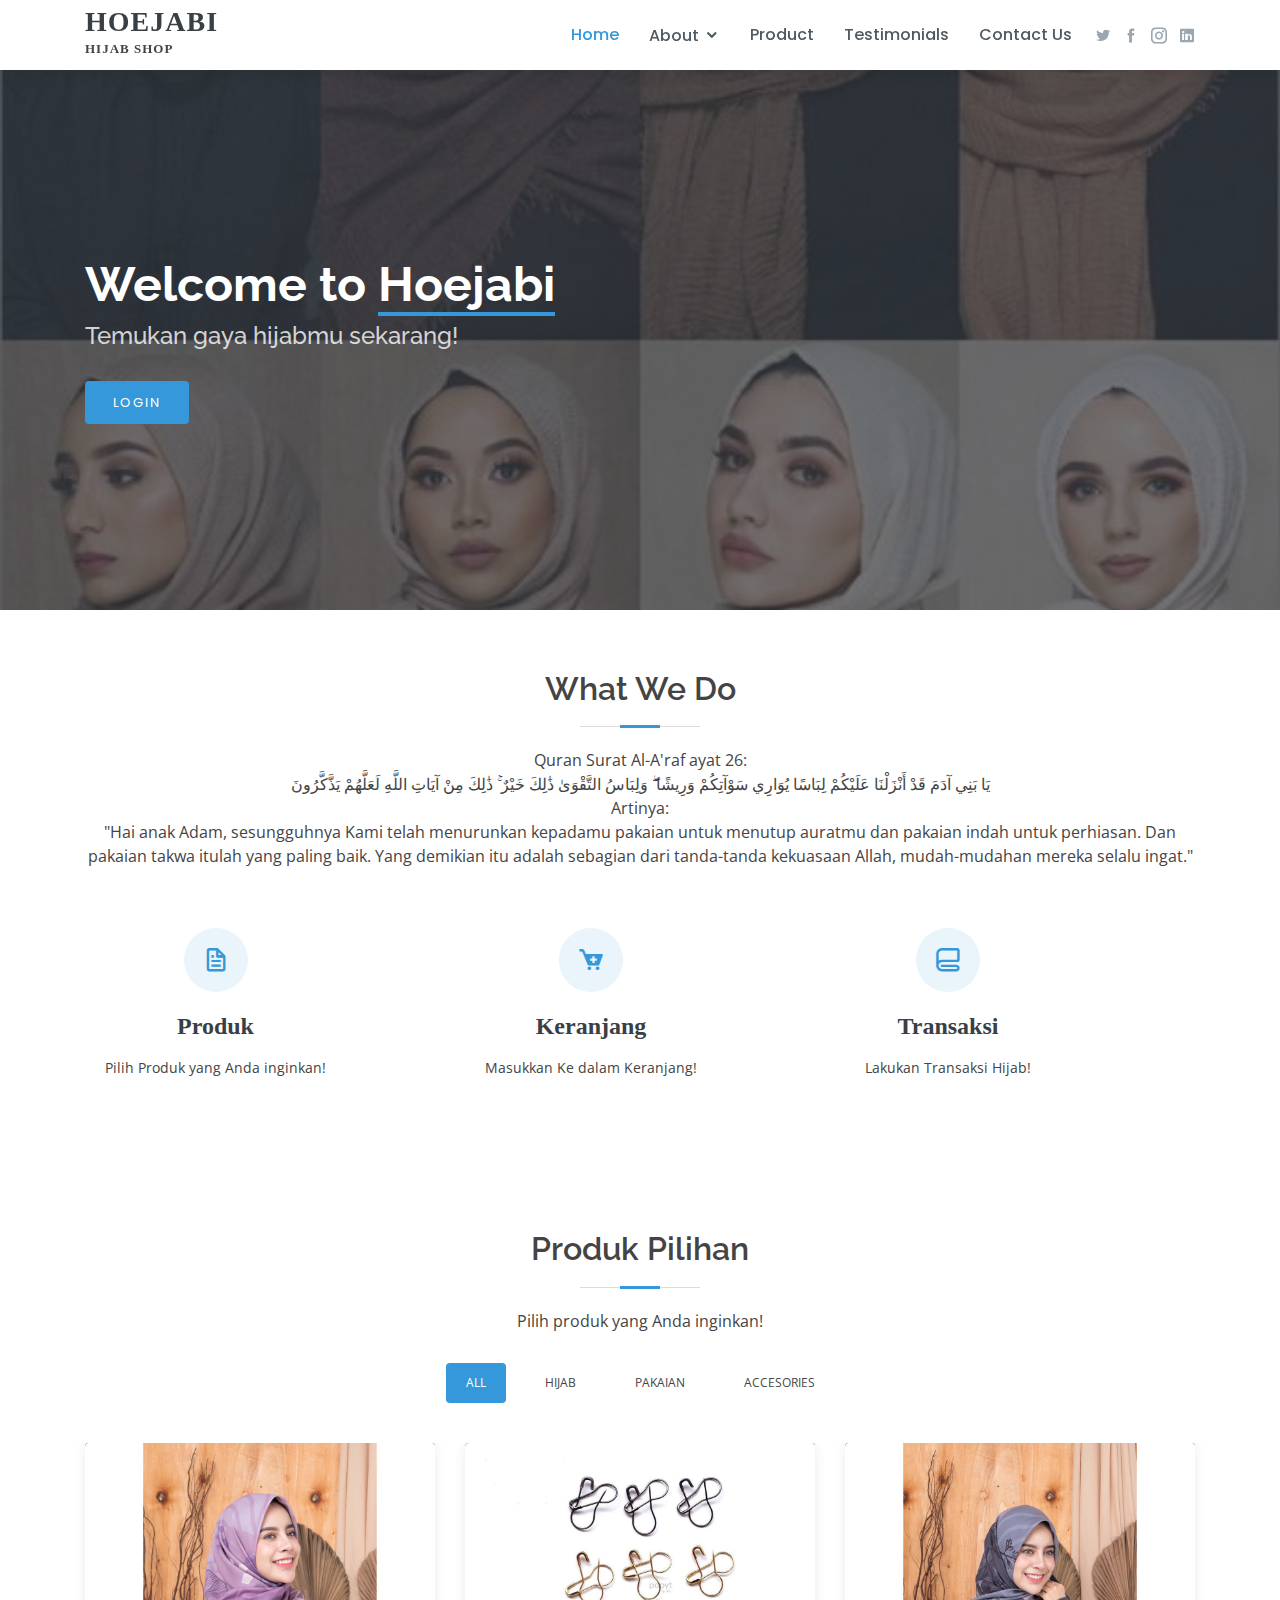
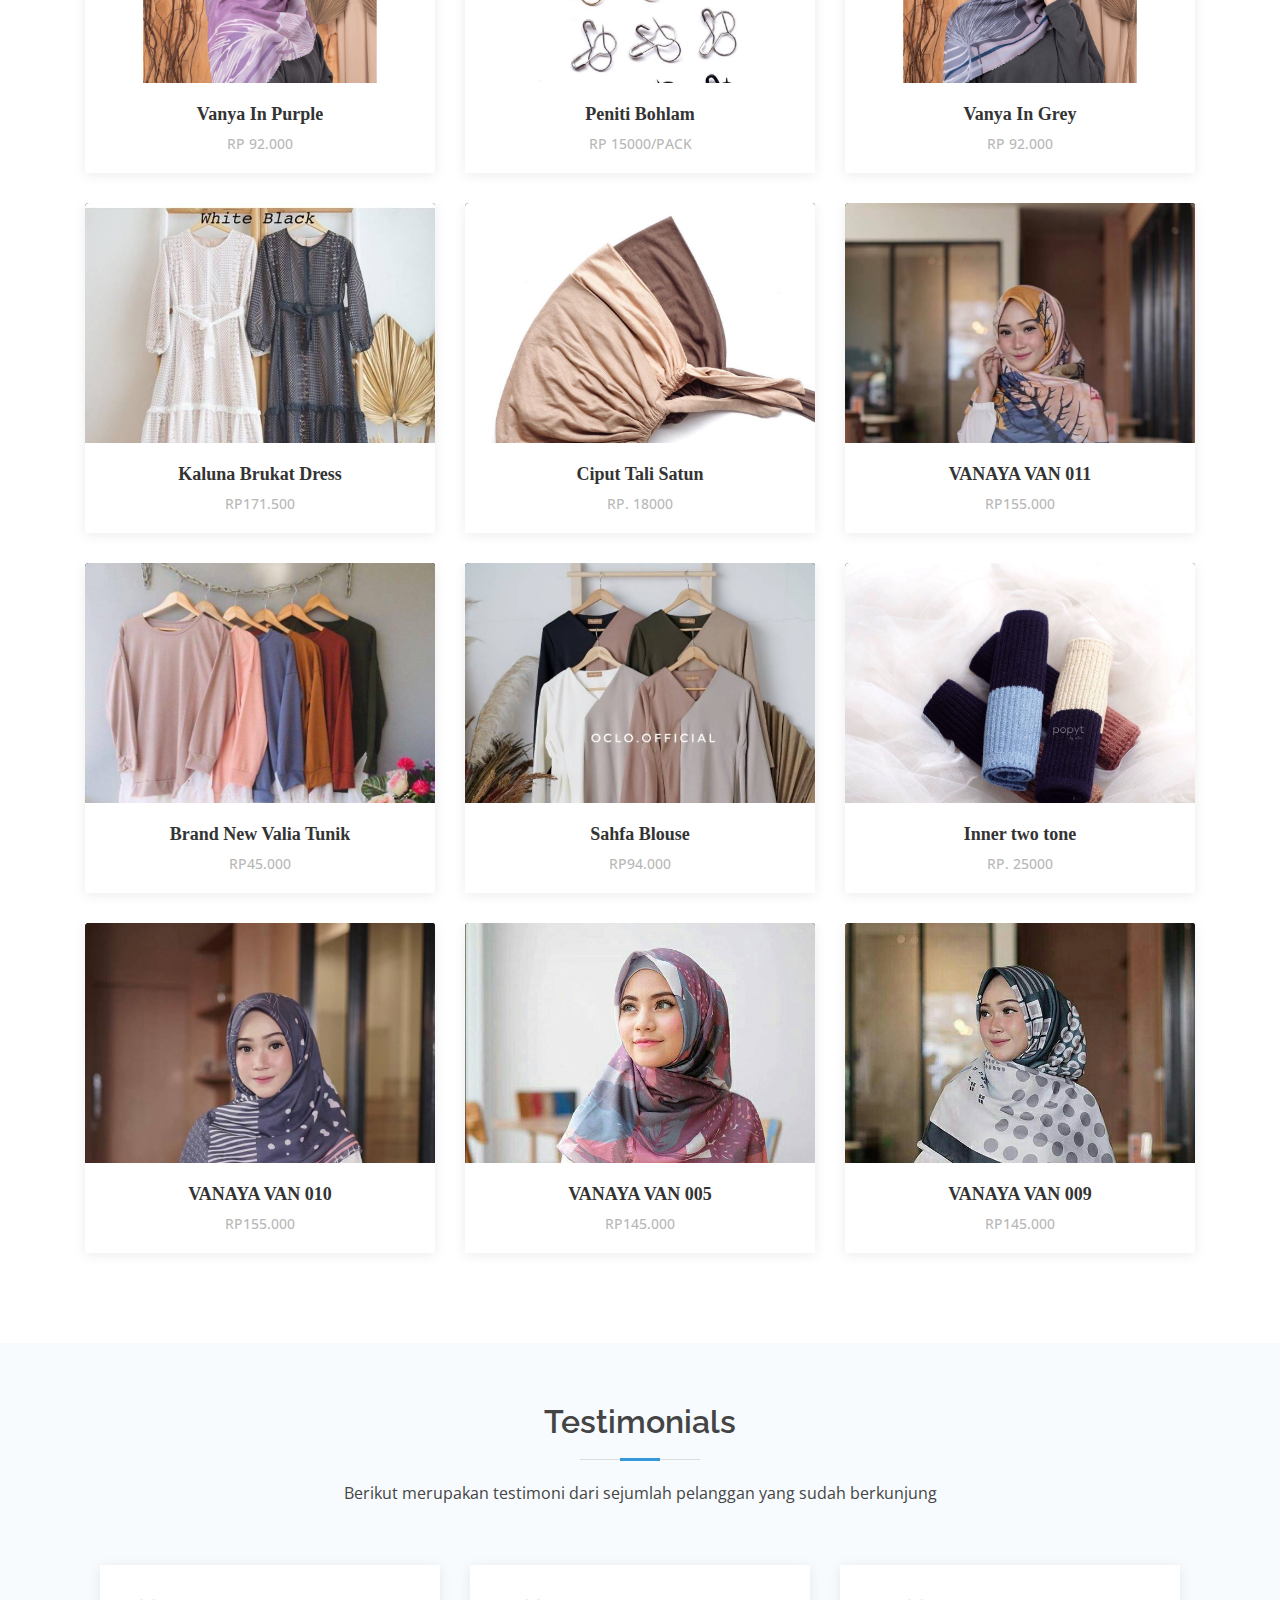
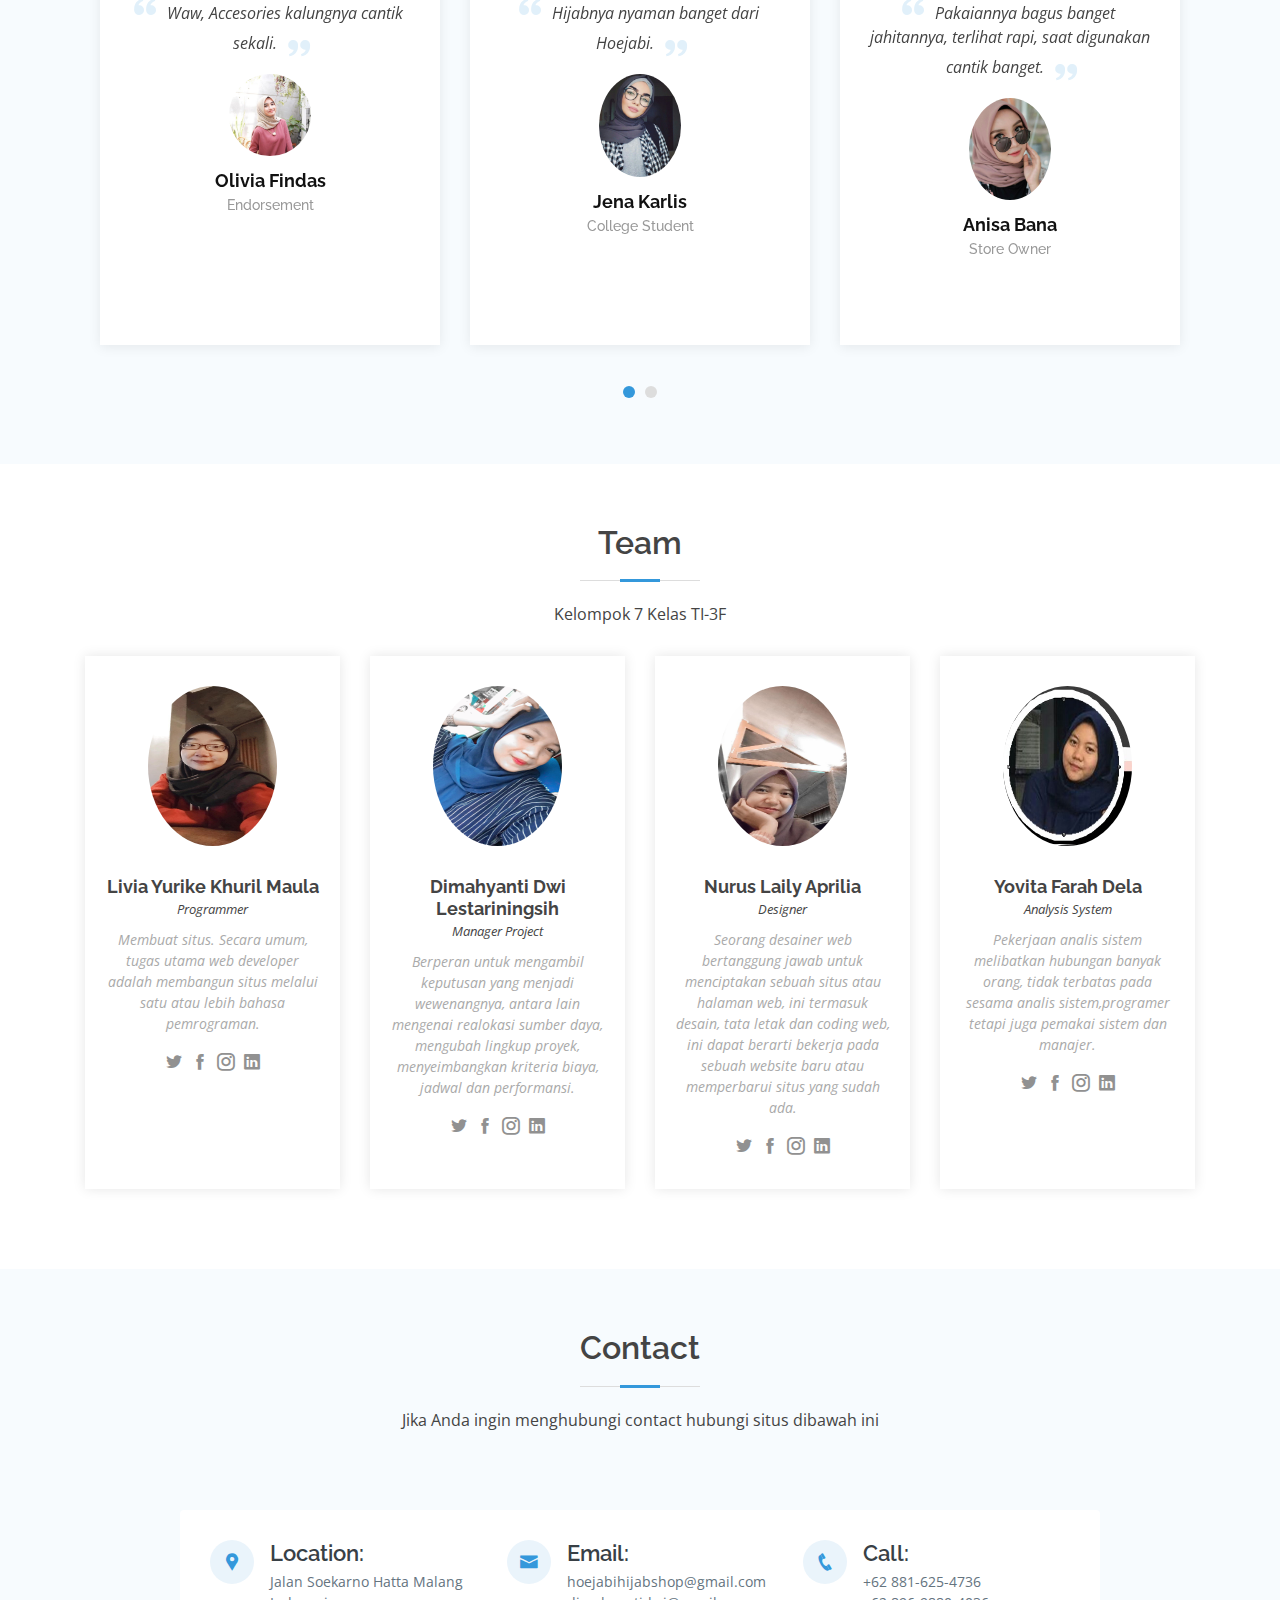
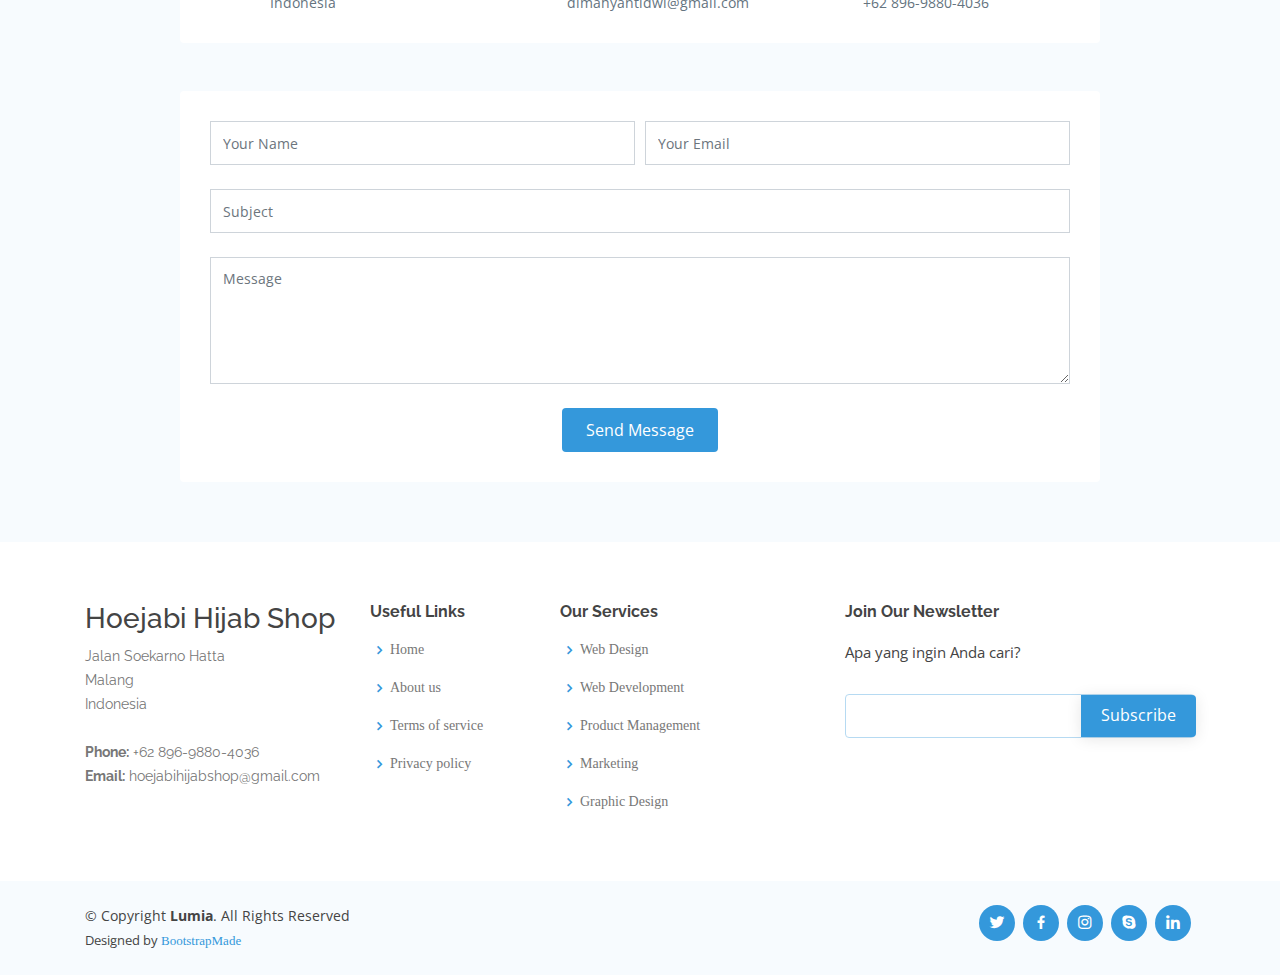
<file: Hoejabi/index.html>
<!DOCTYPE html>
<html lang="en">

<head>
  <meta charset="utf-8">
  <meta content="width=device-width, initial-scale=1.0" name="viewport">

  <title>Hoejabi - Hijab Shop</title>
  <meta content="" name="descriptison">
  <meta content="" name="keywords">

  <!-- Favicons -->
  <link href="assets/img/favicon.png" rel="icon">
  <link href="assets/img/apple-touch-icon.png" rel="apple-touch-icon">

  <!-- Google Fonts -->
  <link
    href="https://fonts.googleapis.com/css?family=Open+Sans:300,300i,400,400i,600,600i,700,700i|Raleway:300,300i,400,400i,500,500i,600,600i,700,700i|Poppins:300,300i,400,400i,500,500i,600,600i,700,700i"
    rel="stylesheet">

  <!-- Vendor CSS Files -->
  <link href="assets/vendor/bootstrap/css/bootstrap.min.css" rel="stylesheet">
  <link href="assets/vendor/icofont/icofont.min.css" rel="stylesheet">
  <link href="assets/vendor/boxicons/css/boxicons.min.css" rel="stylesheet">
  <link href="assets/vendor/venobox/venobox.css" rel="stylesheet">
  <link href="assets/vendor/owl.carousel/assets/owl.carousel.min.css" rel="stylesheet">

  <!-- Template Main CSS File -->
  <link href="assets/css/style.css" rel="stylesheet">

  <!-- =======================================================
  * Template Name: Lumia - v2.1.0
  * Template URL: https://bootstrapmade.com/lumia-bootstrap-business-template/
  * Author: BootstrapMade.com
  * License: https://bootstrapmade.com/license/
  ======================================================== -->
</head>

<body>

  <!-- ======= Header ======= -->
  <header id="header" class="fixed-top d-flex align-items-center">
    <div class="container d-flex align-items-center">

      <div class="logo mr-auto">
        <h1><a href="index.html">Hoejabi<h6><b> Hijab Shop</b></h6></a></h1>

        <!-- Uncomment below if you prefer to use an image logo -->
        <!-- <a href="index.html"><img src="assets/img/logo.png" alt="" class="img-fluid"></a>-->
      </div>

      <nav class="nav-menu d-none d-lg-block">
        <ul>
          <li class="active"><a href="index.html">Home</a></li>
          <li class="drop-down"><a href="">About</a>
            <ul>
              <li><a href="#about">Hijab</a></li>
              <li class="drop-down"><a href="#">Accesories Hijab</a>
                <ul>
                  <li><a href="#">Anting</a></li>
                  <li><a href="#">Kalung</a></li>
                  <li><a href="#">Ikat dan Inner</a></li>
                </ul>
              </li>
              <li><a href="pakaian.php">Pakaian</a></li>
            </ul>
          </li>
          <li><a href="#portfolio">Product</a></li>
          <li><a href="#testimonials">Testimonials</a></li>
          <li><a href="#contact">Contact Us</a></li>

        </ul>
      </nav><!-- .nav-menu -->

      <div class="header-social-links">
        <a href="#" class="twitter"><i class="icofont-twitter"></i></a>
        <a href="#" class="facebook"><i class="icofont-facebook"></i></a>
        <a href="#" class="instagram"><i class="icofont-instagram"></i></a>
        <a href="#" class="linkedin"><i class="icofont-linkedin"></i></i></a>
      </div>

    </div>
  </header><!-- End Header -->

  <!-- ======= Hero Section ======= -->
  <section id="hero" class="d-flex flex-column justify-content-center align-items-center">
    <div class="container text-center text-md-left" data-aos="fade-up">
      <h1>Welcome to <span>Hoejabi</span></h1>
      <h2>Temukan gaya hijabmu sekarang!</h2>
      <a href="index.php" class="btn-get-started scrollto">Login</a>
      
    </div>
  </section><!-- End Hero -->

  <main id="main">

    <!-- ======= What We Do Section ======= -->
    <section id="what-we-do" class="what-we-do">
      <div class="container">

        <div class="section-title">
          <h2>What We Do</h2>
          <p>Quran Surat Al-A'raf ayat 26:</p><p>

            يَا بَنِي آدَمَ قَدْ أَنْزَلْنَا عَلَيْكُمْ لِبَاسًا يُوَارِي سَوْآتِكُمْ وَرِيشًا ۖ وَلِبَاسُ التَّقْوَىٰ ذَٰلِكَ خَيْرٌ ۚ ذَٰلِكَ مِنْ آيَاتِ اللَّهِ لَعَلَّهُمْ يَذَّكَّرُونَ
            
          </p>Artinya:<br>
          <p>"Hai anak Adam, sesungguhnya Kami telah menurunkan kepadamu pakaian untuk menutup auratmu dan pakaian indah untuk perhiasan. 
            Dan pakaian takwa itulah yang paling baik. 
            Yang demikian itu adalah sebagian dari tanda-tanda kekuasaan Allah, mudah-mudahan mereka selalu ingat."</p>
        </div>

        <div class="row">
          <div class="col-lg-4 col-md-6 d-flex align-items-stretch">
            <div class="icon-box">
              <div class="icon"><i class="bx bx-file"></i></div>
              <h4><a href="">Produk</a></h4>
              <p>Pilih Produk yang Anda inginkan!</p>
            </div>
          </div>

          <div class="col-lg-4 col-md-6 d-flex align-items-stretch mt-4 mt-md-0">
            <div class="icon-box">
              <div class="icon"><i class="bx bxs-cart-add"></i></div>
              <h4><a href="">Keranjang</a></h4>
              <p>Masukkan Ke dalam Keranjang!</p>
            </div>
          </div>

          <div class="col-lg-4 col-md-6 d-flex align-items-stretch mt-4 mt-lg-0">
            <div class="icon-box">
              <div class="icon"><i class="bx bx-blanket"></i></div>
              <h4><a href="transaksi.php">Transaksi</a></h4>
              <p>Lakukan Transaksi Hijab!</p>
            </div>
          </div>

        </div>

      </div>
    </section><!-- End What We Do Section -->

    <!-- ======= Portfolio Section ======= -->
    <section id="portfolio" class="portfolio">
      <div class="container">

        <div class="section-title">
          <h2>Produk Pilihan</h2>
          <p>Pilih produk yang Anda inginkan!</p>
        </div>

        <div class="row">
          <div class="col-lg-12">
            <ul id="portfolio-flters">
              <li data-filter="*" class="filter-active">All</li>
              <li data-filter=".filter-app">Hijab</li>
              <li data-filter=".filter-card">Pakaian</li>
              <li data-filter=".filter-web">Accesories</li>
            </ul>
          </div>
        </div>

        <div class="row portfolio-container">

          <div class="col-lg-4 col-md-6 portfolio-item filter-app wow fadeInUp">
            <div class="portfolio-wrap">
              <figure>
                <img src="assets/img/portfolio/1.jpg" class="img-fluid" alt="">
                <a href="assets/img/portfolio/1.jpg" data-gall="portfolioGallery" class="link-preview venobox"
                  title="Preview"><i class="bx bx-plus"></i></a>
                <a href="portfolio-details.html" class="link-details" title="More Details"><i
                    class="bx bx-link"></i></a>
              </figure>

              <div class="portfolio-info">
                <h4><a href="portfolio-details.html">Vanya In Purple</a></h4>
                <p>RP 92.000</p>
              </div>
            </div>
          </div>

          <div class="col-lg-4 col-md-6 portfolio-item filter-web wow fadeInUp" data-wow-delay="0.1s">
            <div class="portfolio-wrap">
              <figure>
                <img src="assets/img/portfolio/10.jpg" class="img-fluid" alt="">
                <a href="assets/img/portfolio/10.jpg" class="link-preview venobox" data-gall="portfolioGallery"
                  title="Preview"><i class="bx bx-plus"></i></a>
                <a href="portfolio-details.html" class="link-details" title="More Details"><i
                    class="bx bx-link"></i></a>
              </figure>

              <div class="portfolio-info">
                <h4><a href="portfolio-details.html">Peniti Bohlam</a></h4>
                <p>Rp 15000/pack</p>
              </div>
            </div>
          </div>

          <div class="col-lg-4 col-md-6 portfolio-item filter-app wow fadeInUp" data-wow-delay="0.2s">
            <div class="portfolio-wrap">
              <figure>
                <img src="assets/img/portfolio/2.jpg" class="img-fluid" alt="">
                <a href="assets/img/portfolio/2.jpg" class="link-preview venobox" data-gall="portfolioGallery"
                  title="Preview"><i class="bx bx-plus"></i></a>
                <a href="portfolio-details.html" class="link-details" title="More Details"><i
                    class="bx bx-link"></i></a>
              </figure>

              <div class="portfolio-info">
                <h4><a href="portfolio-details.html">Vanya In Grey</a></h4>
                <p>RP 92.000</p>
              </div>
            </div>
          </div>

          <div class="col-lg-4 col-md-6 portfolio-item filter-card wow fadeInUp">
            <div class="portfolio-wrap">
              <figure>
                <img src="assets/img/portfolio/14.jpg" class="img-fluid" alt="">
                <a href="assets/img/portfolio/14.jpg" class="link-preview venobox" data-gall="portfolioGallery"
                  title="Preview"><i class="bx bx-plus"></i></a>
                <a href="portfolio-details.html" class="link-details" title="More Details"><i
                    class="bx bx-link"></i></a>
              </figure>

              <div class="portfolio-info">
                <h4><a href="portfolio-details.html">Kaluna Brukat Dress</a></h4>
                <p>Rp171.500</p>
              </div>
            </div>
          </div>

          <div class="col-lg-4 col-md-6 portfolio-item filter-web wow fadeInUp" data-wow-delay="0.1s">
            <div class="portfolio-wrap">
              <figure>
                <img src="assets/img/portfolio/11.jpg" class="img-fluid" alt="">
                <a href="assets/img/portfolio/11.jpg" class="link-preview venobox" data-gall="portfolioGallery"
                  title="Preview"><i class="bx bx-plus"></i></a>
                <a href="portfolio-details.html" class="link-details" title="More Details"><i
                    class="bx bx-link"></i></a>
              </figure>

              <div class="portfolio-info">
                <h4><a href="portfolio-details.html">Ciput Tali Satun</a></h4>
                <p>Rp. 18000</p>
              </div>
            </div>
          </div>

          <div class="col-lg-4 col-md-6 portfolio-item filter-app wow fadeInUp" data-wow-delay="0.2s">
            <div class="portfolio-wrap">
              <figure>
                <img src="assets/img/portfolio/3.jpg" class="img-fluid" alt="">
                <a href="assets/img/portfolio/3.jpg" class="link-preview venobox" data-gall="portfolioGallery"
                  title="Preview"><i class="bx bx-plus"></i></a>
                <a href="portfolio-details.html" class="link-details" title="More Details"><i
                    class="bx bx-link"></i></a>
              </figure>

              <div class="portfolio-info">
                <h4><a href="portfolio-details.html">VANAYA VAN 011</a></h4>
                <p>Rp155.000</p>
              </div>
            </div>
          </div>

          <div class="col-lg-4 col-md-6 portfolio-item filter-card wow fadeInUp">
            <div class="portfolio-wrap">
              <figure>
                <img src="assets/img/portfolio/15.jpg" class="img-fluid" alt="">
                <a href="assets/img/portfolio/15.jpg" class="link-preview venobox" data-gall="portfolioGallery"
                  title="Preview"><i class="bx bx-plus"></i></a>
                <a href="portfolio-details.html" class="link-details" title="More Details"><i
                    class="bx bx-link"></i></a>
              </figure>

              <div class="portfolio-info">
                <h4><a href="portfolio-details.html">Brand New Valia Tunik</a></h4>
                <p>Rp45.000</p>
              </div>
            </div>
          </div>

          <div class="col-lg-4 col-md-6 portfolio-item filter-card wow fadeInUp" data-wow-delay="0.1s">
            <div class="portfolio-wrap">
              <figure>
                <img src="assets/img/portfolio/16.jpg" class="img-fluid" alt="">
                <a href="assets/img/portfolio/16.jpg" class="link-preview venobox" data-gall="portfolioGallery"
                  title="Preview"><i class="bx bx-plus"></i></a>
                <a href="portfolio-details.html" class="link-details" title="More Details"><i
                    class="bx bx-link"></i></a>
              </figure>

              <div class="portfolio-info">
                <h4><a href="portfolio-details.html">Sahfa Blouse</a></h4>
                <p>Rp94.000</p>
              </div>
            </div>
          </div>

          <div class="col-lg-4 col-md-6 portfolio-item filter-web wow fadeInUp" data-wow-delay="0.2s">
            <div class="portfolio-wrap">
              <figure>
                <img src="assets/img/portfolio/12.jpg" class="img-fluid" alt="">
                <a href="assets/img/portfolio/12.jpg" class="link-preview venobox" data-gall="portfolioGallery"
                  title="Preview"><i class="bx bx-plus"></i></a>
                <a href="portfolio-details.html" class="link-details" title="More Details"><i
                    class="bx bx-link"></i></a>
              </figure>

              <div class="portfolio-info">
                <h4><a href="portfolio-details.html">Inner two tone</a></h4>
                <p>Rp. 25000</p>
              </div>
            </div>
          </div>

          <div class="col-lg-4 col-md-6 portfolio-item filter-app wow fadeInUp">
            <div class="portfolio-wrap">
              <figure>
                <img src="assets/img/portfolio/4.jpg" class="img-fluid" alt="">
                <a href="assets/img/portfolio/4.jpg" data-gall="portfolioGallery" class="link-preview venobox"
                  title="Preview"><i class="bx bx-plus"></i></a>
                <a href="portfolio-details.html" class="link-details" title="More Details"><i
                    class="bx bx-link"></i></a>
              </figure>

              <div class="portfolio-info">
                <h4><a href="portfolio-details.html">VANAYA VAN 010</a></h4>
                <p>Rp155.000</p>
              </div>
            </div>
          </div>

          <div class="col-lg-4 col-md-6 portfolio-item filter-app wow fadeInUp">
            <div class="portfolio-wrap">
              <figure>
                <img src="assets/img/portfolio/6.jpg" class="img-fluid" alt="">
                <a href="assets/img/portfolio/6.jpg" data-gall="portfolioGallery" class="link-preview venobox"
                  title="Preview"><i class="bx bx-plus"></i></a>
                <a href="portfolio-details.html" class="link-details" title="More Details"><i
                    class="bx bx-link"></i></a>
              </figure>

              <div class="portfolio-info">
                <h4><a href="portfolio-details.html">VANAYA VAN 005</a></h4>
                <p>Rp145.000</p>
              </div>
            </div>
          </div>

          <div class="col-lg-4 col-md-6 portfolio-item filter-app wow fadeInUp">
            <div class="portfolio-wrap">
              <figure>
                <img src="assets/img/portfolio/7.jpg" class="img-fluid" alt="">
                <a href="assets/img/portfolio/7.jpg" data-gall="portfolioGallery" class="link-preview venobox"
                  title="Preview"><i class="bx bx-plus"></i></a>
                <a href="portfolio-details.html" class="link-details" title="More Details"><i
                    class="bx bx-link"></i></a>
              </figure>

              <div class="portfolio-info">
                <h4><a href="portfolio-details.html">VANAYA VAN 009</a></h4>
                <p>Rp145.000</p>
              </div>
            </div>
          </div>

        </div>

      </div>
    </section><!-- End Portfolio Section -->

    <!-- ======= Testimonials Section ======= -->
    <section id="testimonials" class="testimonials section-bg">
      <div class="container">

        <div class="section-title">
          <h2>Testimonials</h2>
          <p>Berikut merupakan testimoni dari sejumlah pelanggan yang sudah berkunjung</p>
        </div>

        <div class="owl-carousel testimonials-carousel">

          <div class="testimonial-item">
            <p>
              <i class="bx bxs-quote-alt-left quote-icon-left"></i>
              Waw, Accesories kalungnya cantik sekali.
              <i class="bx bxs-quote-alt-right quote-icon-right"></i>
            </p>
            <img src="assets/img/testimonials/9.jpg" class="testimonial-img" alt="">
            <h3>Olivia Findas</h3>
            <h4>Endorsement</h4>
          </div>

          <div class="testimonial-item">
            <p>
              <i class="bx bxs-quote-alt-left quote-icon-left"></i>
              Hijabnya nyaman banget dari Hoejabi.
              <i class="bx bxs-quote-alt-right quote-icon-right"></i>
            </p>
            <img src="assets/img/testimonials/13.jpg" class="testimonial-img" alt="">
            <h3>Jena Karlis</h3>
            <h4>College Student</h4>
          </div>

          <div class="testimonial-item">
            <p>
              <i class="bx bxs-quote-alt-left quote-icon-left"></i>
              Pakaiannya bagus banget jahitannya, terlihat rapi, saat digunakan cantik banget.
              <i class="bx bxs-quote-alt-right quote-icon-right"></i>
            </p>
            <img src="assets/img/testimonials/10.jpg" class="testimonial-img" alt="">
            <h3>Anisa Bana</h3>
            <h4>Store Owner</h4>
          </div>

          <div class="testimonial-item">
            <p>
              <i class="bx bxs-quote-alt-left quote-icon-left"></i>
              Saya suka sekali sama Accesories Ciput nya, tidak panas saat digunakan.
              <i class="bx bxs-quote-alt-right quote-icon-right"></i>
            </p>
            <img src="assets/img/testimonials/11.jpg" class="testimonial-img" alt="">
            <h3>Aylin Doga</h3>
            <h4>Freelancer</h4>
          </div>

          <div class="testimonial-item">
            <p>
              <i class="bx bxs-quote-alt-left quote-icon-left"></i>
              Hijabnya cantik banget, saya suka sekali. Adem banget.
              <i class="bx bxs-quote-alt-right quote-icon-right"></i>
            </p>
            <img src="assets/img/testimonials/12.jpg" class="testimonial-img" alt="">
            <h3>Elif Evren</h3>
            <h4>Entrepreneur</h4>
          </div>

        </div>

      </div>
    </section><!-- End Testimonials Section -->

    <!-- ======= Team Section ======= -->
    <section id="team" class="team">
      <div class="container">

        <div class="section-title">
          <h2>Team</h2>
          <p>Kelompok 7 Kelas TI-3F</p>
        </div>

        <div class="row">
          <div class="col-lg-3 col-md-3 d-flex align-items-stretch">
            <div class="member">
            <img src="assets/img/team/team-1.jpeg" alt="Image" height="160" width="135">
              <h4>Livia Yurike Khuril Maula</h4>
              <span>Programmer</span>
              <p>
                Membuat situs. Secara umum, tugas utama web developer adalah membangun situs melalui satu atau lebih bahasa pemrograman.
              </p>
              <div class="social">
                <a href=""><i class="icofont-twitter"></i></a>
                <a href=""><i class="icofont-facebook"></i></a>
                <a href=""><i class="icofont-instagram"></i></a>
                <a href=""><i class="icofont-linkedin"></i></a>
              </div>
            </div>
          </div>

          <div class="col-lg-3 col-md-3 d-flex align-items-stretch">
            <div class="member">
              <img src="assets/img/team/team-2.jpeg" alt="Image" height="160" width="135">
              <h4>Dimahyanti Dwi Lestariningsih</h4>
              <span>Manager Project</span>
              <p>
                Berperan untuk mengambil keputusan yang menjadi wewenangnya, antara lain mengenai realokasi sumber daya, mengubah lingkup proyek, menyeimbangkan kriteria biaya, jadwal dan performansi.
              </p>
              <div class="social">
                <a href=""><i class="icofont-twitter"></i></a>
                <a href=""><i class="icofont-facebook"></i></a>
                <a href=""><i class="icofont-instagram"></i></a>
                <a href=""><i class="icofont-linkedin"></i></a>
              </div>
            </div>
          </div>

          <div class="col-lg-3 col-md-3 d-flex align-items-stretch">
            <div class="member">
              <img src="assets/img/team/team-3.jpeg" alt="Image" height="160" width="200">
              <h4>Nurus Laily Aprilia</h4>
              <span>Designer</span>
              <p>
                Seorang desainer web bertanggung jawab untuk menciptakan sebuah situs atau halaman web, ini termasuk desain, tata letak dan coding web, ini dapat berarti bekerja pada sebuah website baru atau memperbarui situs yang sudah ada.
              </p>
              <div class="social">
                <a href=""><i class="icofont-twitter"></i></a>
                <a href=""><i class="icofont-facebook"></i></a>
                <a href=""><i class="icofont-instagram"></i></a>
                <a href=""><i class="icofont-linkedin"></i></a>
              </div>
            </div>
          </div>

          <div class="col-lg-3 col-md-3 d-flex align-items-stretch">
            <div class="member">
              <img src="assets/img/team/team-4.jpeg" alt="Image" height="160" width="135">
              <h4>Yovita Farah Dela</h4>
              <span>Analysis System</span>
              <p>
                Pekerjaan analis sistem melibatkan hubungan banyak orang, tidak terbatas pada sesama analis sistem,programer tetapi juga pemakai sistem dan manajer.
              </p>
              <div class="social">
                <a href=""><i class="icofont-twitter"></i></a>
                <a href=""><i class="icofont-facebook"></i></a>
                <a href=""><i class="icofont-instagram"></i></a>
                <a href=""><i class="icofont-linkedin"></i></a>
              </div>
            </div>
          </div>

        </div>

      </div>
    </section><!-- End Team Section -->

    <!-- ======= Contact Section ======= -->
    <section id="contact" class="contact section-bg">
      <div class="container">

        <div class="section-title">
          <h2>Contact</h2>
          <p>Jika Anda ingin menghubungi contact hubungi situs dibawah ini</p>
        </div>

        <div class="row mt-5 justify-content-center">

          <div class="col-lg-10">

            <div class="info-wrap">
              <div class="row">
                <div class="col-lg-4 info">
                  <i class="icofont-google-map"></i>
                  <h4>Location:</h4>
                  <p>Jalan Soekarno Hatta
                    Malang<br>
                    Indonesia</p>
                </div>

                <div class="col-lg-4 info mt-4 mt-lg-0">
                  <i class="icofont-envelope"></i>
                  <h4>Email:</h4>
                  <p>hoejabihijabshop@gmail.com<br>dimahyantidwi@gmail.com</p>
                </div>

                <div class="col-lg-4 info mt-4 mt-lg-0">
                  <i class="icofont-phone"></i>
                  <h4>Call:</h4>
                  <p>+62 881-625-4736<br>+62 896-9880-4036</p>
                </div>
              </div>
            </div>

          </div>

        </div>

        <div class="row mt-5 justify-content-center">
          <div class="col-lg-10">
            <form action="forms/contact.php" method="post" role="form" class="php-email-form">
              <div class="form-row">
                <div class="col-md-6 form-group">
                  <input type="text" name="name" class="form-control" id="name" placeholder="Your Name"
                    data-rule="minlen:4" data-msg="Please enter at least 4 chars" />
                  <div class="validate"></div>
                </div>
                <div class="col-md-6 form-group">
                  <input type="email" class="form-control" name="email" id="email" placeholder="Your Email"
                    data-rule="email" data-msg="Please enter a valid email" />
                  <div class="validate"></div>
                </div>
              </div>
              <div class="form-group">
                <input type="text" class="form-control" name="subject" id="subject" placeholder="Subject"
                  data-rule="minlen:4" data-msg="Please enter at least 8 chars of subject" />
                <div class="validate"></div>
              </div>
              <div class="form-group">
                <textarea class="form-control" name="message" rows="5" data-rule="required"
                  data-msg="Please write something for us" placeholder="Message"></textarea>
                <div class="validate"></div>
              </div>
              <div class="mb-3">
                <div class="loading">Loading</div>
                <div class="error-message"></div>
                <div class="sent-message">Your message has been sent. Thank you!</div>
              </div>
              <div class="text-center"><button type="submit">Send Message</button></div>
            </form>
          </div>

        </div>

      </div>
    </section><!-- End Contact Section -->

  </main><!-- End #main -->

  <!-- ======= Footer ======= -->
  <footer id="footer">

    <div class="footer-top">
      <div class="container">
        <div class="row">

          <div class="col-lg-3 col-md-6 footer-contact">
            <h3>Hoejabi Hijab Shop</h3>
            <p>
              Jalan Soekarno Hatta <br>
              Malang<br>
              Indonesia <br><br>
              <strong>Phone:</strong> +62 896-9880-4036<br>
              <strong>Email:</strong> hoejabihijabshop@gmail.com<br>
            </p>
          </div>

          <div class="col-lg-2 col-md-6 footer-links">
            <h4>Useful Links</h4>
            <ul>
              <li><i class="bx bx-chevron-right"></i> <a href="#">Home</a></li>
              <li><i class="bx bx-chevron-right"></i> <a href="#">About us</a></li>
              <li><i class="bx bx-chevron-right"></i> <a href="#">Terms of service</a></li>
              <li><i class="bx bx-chevron-right"></i> <a href="#">Privacy policy</a></li>
            </ul>
          </div>

          <div class="col-lg-3 col-md-6 footer-links">
            <h4>Our Services</h4>
            <ul>
              <li><i class="bx bx-chevron-right"></i> <a href="#">Web Design</a></li>
              <li><i class="bx bx-chevron-right"></i> <a href="#">Web Development</a></li>
              <li><i class="bx bx-chevron-right"></i> <a href="#">Product Management</a></li>
              <li><i class="bx bx-chevron-right"></i> <a href="#">Marketing</a></li>
              <li><i class="bx bx-chevron-right"></i> <a href="#">Graphic Design</a></li>
            </ul>
          </div>

          <div class="col-lg-4 col-md-6 footer-newsletter">
            <h4>Join Our Newsletter</h4>
            <p>Apa yang ingin Anda cari?</p>
            <form action="" method="post">
              <input type="email" name="email"><input type="submit" value="Subscribe">
            </form>
          </div>

        </div>
      </div>
    </div>

    <div class="container d-md-flex py-4">

      <div class="mr-md-auto text-center text-md-left">
        <div class="copyright">
          &copy; Copyright <strong><span>Lumia</span></strong>. All Rights Reserved
        </div>
        <div class="credits">
          <!-- All the links in the footer should remain intact. -->
          <!-- You can delete the links only if you purchased the pro version. -->
          <!-- Licensing information: https://bootstrapmade.com/license/ -->
          <!-- Purchase the pro version with working PHP/AJAX contact form: https://bootstrapmade.com/lumia-bootstrap-business-template/ -->
          Designed by <a href="https://bootstrapmade.com/">BootstrapMade</a>
        </div>
      </div>
      <div class="social-links text-center text-md-right pt-3 pt-md-0">
        <a href="#" class="twitter"><i class="bx bxl-twitter"></i></a>
        <a href="#" class="facebook"><i class="bx bxl-facebook"></i></a>
        <a href="#" class="instagram"><i class="bx bxl-instagram"></i></a>
        <a href="#" class="google-plus"><i class="bx bxl-skype"></i></a>
        <a href="#" class="linkedin"><i class="bx bxl-linkedin"></i></a>
      </div>
    </div>
  </footer><!-- End Footer -->

  <a href="#" class="back-to-top"><i class="icofont-simple-up"></i></a>

  <!-- Vendor JS Files -->
  <script src="assets/vendor/jquery/jquery.min.js"></script>
  <script src="assets/vendor/bootstrap/js/bootstrap.bundle.min.js"></script>
  <script src="assets/vendor/jquery.easing/jquery.easing.min.js"></script>
  <script src="assets/vendor/php-email-form/validate.js"></script>
  <script src="assets/vendor/waypoints/jquery.waypoints.min.js"></script>
  <script src="assets/vendor/counterup/counterup.min.js"></script>
  <script src="assets/vendor/isotope-layout/isotope.pkgd.min.js"></script>
  <script src="assets/vendor/venobox/venobox.min.js"></script>
  <script src="assets/vendor/owl.carousel/owl.carousel.min.js"></script>

  <!-- Template Main JS File -->
  <script src="assets/js/main.js"></script>

</body>

</html>
</file>
<file: Hoejabi/assets/vendor/venobox/venobox.css>
/* ------ venobox.css --------*/
.vbox-overlay *, .vbox-overlay *:before, .vbox-overlay *:after{
    -webkit-backface-visibility: hidden;
    -webkit-box-sizing:border-box;
    -moz-box-sizing:border-box;
    box-sizing:border-box;
}
.vbox-overlay * { 
    -webkit-backface-visibility: visible;
    backface-visibility: visible;
}
.vbox-overlay{
    display: -webkit-flex;
    display: flex;
    -webkit-flex-direction: column;
    flex-direction: column;
    -webkit-justify-content: center;
    justify-content: center;
    -webkit-align-items: center;
    align-items: center;
    position: fixed;
    left: 0;
    top: 0;
    bottom: 0;
    right: 0;
    z-index: 999999;
}

/* ----- navigation ----- */
.vbox-title{
    width: 100%;
    height: 40px;
    float: left;
    text-align: center;
    line-height: 28px;
    font-size: 12px;
    padding: 6px 50px;
    overflow: hidden;
    position: fixed;
    display: none;
    left: 0;
    z-index: 89;
}
.vbox-close{
    cursor: pointer;
    position: fixed;
    top: -1px;
    right: 0;
    width: 50px;
    height: 40px;
    padding: 6px;
    display: block;
    background-position:10px center;
    overflow: hidden;
    font-size: 24px;
    line-height: 1;
    text-align: center;
    z-index: 99;
}
.vbox-left{
    cursor: pointer;
    position: fixed;
    left: 0;
    height: 40px;
    overflow: hidden;
    line-height: 28px;
    font-size: 12px;
    z-index: 99;
    display: flex;
    align-items:center;
}
.vbox-num{
    display: inline-block;
    margin: 6px 0 6px 15px;
}
/* ----- Social share ----- */
.vbox-share{
    line-height: 28px;
    font-size: 12px;
    overflow: hidden;
    position: fixed;
    left: 0;
    z-index: 98;
    display: flex;
    align-items:center;
    justify-content: center;
    width: 100%;
    text-align: center;
}
.vbox-share svg{
    max-height: 28px;
    width: 28px;
    z-index: 10;
    margin-left: 12px;
    margin-top: 6px;
    margin-bottom: 6px;
    vertical-align: middle;
}


/* ----- navigation ARROWS ----- */
.vbox-next, .vbox-prev{
    position: fixed;
    top: 50%;
    margin-top: -15px;
    overflow: hidden;
    cursor: pointer;
    display: block;
    width: 45px;
    height: 45px;
    z-index: 99;
}
.vbox-next span, .vbox-prev span{
    position: relative;
    width: 20px;
    height: 20px;
    border: 2px solid transparent;
    border-top-color: #B6B6B6;
    border-right-color: #B6B6B6;
    text-indent: -100px;
    position: absolute;
    top: 8px;
    display: block;
}
.vbox-prev{
    left: 15px;
}
.vbox-next{
    right: 15px;
}
.vbox-prev span{
    left: 10px;
    -ms-transform: rotate(-135deg);
    -webkit-transform: rotate(-135deg);
    transform: rotate(-135deg);
}
.vbox-next span{
    -ms-transform: rotate(45deg);
    -webkit-transform: rotate(45deg);
    transform: rotate(45deg);
    right: 10px;
}
/* ------- inline window ------ */
.vbox-inline{
    width: 420px;
    height: 315px;
    height: 70vh;
    padding: 10px;
    background: #fff;
    margin: 0 auto;
    overflow: auto;
    text-align: left;
}
/* ------- Video & iFrames window ------ */
.venoframe{
    max-width: 100%;
    width: 100%;
    border: none;
    width: 100%;
    height: 260px;
    height: 70vh;
}
.venoframe.vbvid{
    height: 260px;
}
@media (min-width: 768px) {
    .venoframe, .vbox-inline{
        width: 90%;
        height: 360px;
        height: 70vh;
    }
    .venoframe.vbvid{
        width: 640px;
        height: 360px;
    }
}
@media (min-width: 992px) {
    .venoframe, .vbox-inline{
        max-width: 1200px;
        width: 80%;
        height: 540px;
        height: 70vh;
    }
    .venoframe.vbvid{
        width: 960px;
        height: 540px;
    }
}
/* 
Please do NOT edit this part! 
or at least read this note: http://i.imgur.com/7C0ws9e.gif
*/
.vbox-open{
    overflow: hidden;
}
.vbox-container{
    position: absolute;
    left: 0;
    right: 0;
    top: 0;
    bottom: 0;
    overflow-x: hidden;
    overflow-y: scroll;
    overflow-scrolling: touch;
    -webkit-overflow-scrolling: touch;
    z-index: 20;
    max-height: 100%;

}

.vbox-content{
    text-align: center;
    float: left;
    width: 100%;
    position: relative;
    overflow: hidden;
    padding: 20px 4%;
}
.vbox-container img{
    max-width: 100%;
    height: auto;
}
.vbox-figlio{
    box-shadow: 0 0 12px rgba(0,0,0,0.19), 0 6px 6px rgba(0,0,0,0.23);
    max-width: 100%;
    text-align: initial;
}
img.vbox-figlio{
    -webkit-user-select: none;
-khtml-user-select: none;
-moz-user-select: none;
-o-user-select: none;
user-select: none;
}
.vbox-content.swipe-left{
    margin-left: -200px !important;
}
.vbox-content.swipe-right{
    margin-left: 200px !important;
}
.vbox-animated{
    webkit-transition: margin 300ms ease-out;
    transition: margin 300ms ease-out;
}

/* ---------- preloader ----------
 * SPINKIT 
 * http://tobiasahlin.com/spinkit/
-------------------------------- */
.sk-double-bounce,.sk-rotating-plane{width:40px;height:40px;margin:40px auto}.sk-rotating-plane{background-color:#333;-webkit-animation:sk-rotatePlane 1.2s infinite ease-in-out;animation:sk-rotatePlane 1.2s infinite ease-in-out}@-webkit-keyframes sk-rotatePlane{0%{-webkit-transform:perspective(120px) rotateX(0) rotateY(0);transform:perspective(120px) rotateX(0) rotateY(0)}50%{-webkit-transform:perspective(120px) rotateX(-180.1deg) rotateY(0);transform:perspective(120px) rotateX(-180.1deg) rotateY(0)}100%{-webkit-transform:perspective(120px) rotateX(-180deg) rotateY(-179.9deg);transform:perspective(120px) rotateX(-180deg) rotateY(-179.9deg)}}@keyframes sk-rotatePlane{0%{-webkit-transform:perspective(120px) rotateX(0) rotateY(0);transform:perspective(120px) rotateX(0) rotateY(0)}50%{-webkit-transform:perspective(120px) rotateX(-180.1deg) rotateY(0);transform:perspective(120px) rotateX(-180.1deg) rotateY(0)}100%{-webkit-transform:perspective(120px) rotateX(-180deg) rotateY(-179.9deg);transform:perspective(120px) rotateX(-180deg) rotateY(-179.9deg)}}.sk-double-bounce{position:relative}.sk-double-bounce .sk-child{width:100%;height:100%;border-radius:50%;background-color:#333;opacity:.6;position:absolute;top:0;left:0;-webkit-animation:sk-doubleBounce 2s infinite ease-in-out;animation:sk-doubleBounce 2s infinite ease-in-out}.sk-chasing-dots .sk-child,.sk-spinner-pulse,.sk-three-bounce .sk-child{background-color:#333;border-radius:100%}.sk-double-bounce .sk-double-bounce2{-webkit-animation-delay:-1s;animation-delay:-1s}@-webkit-keyframes sk-doubleBounce{0%,100%{-webkit-transform:scale(0);transform:scale(0)}50%{-webkit-transform:scale(1);transform:scale(1)}}@keyframes sk-doubleBounce{0%,100%{-webkit-transform:scale(0);transform:scale(0)}50%{-webkit-transform:scale(1);transform:scale(1)}}.sk-wave{margin:40px auto;width:50px;height:40px;text-align:center;font-size:10px}.sk-wave .sk-rect{background-color:#333;height:100%;width:6px;display:inline-block;-webkit-animation:sk-waveStretchDelay 1.2s infinite ease-in-out;animation:sk-waveStretchDelay 1.2s infinite ease-in-out}.sk-wave .sk-rect1{-webkit-animation-delay:-1.2s;animation-delay:-1.2s}.sk-wave .sk-rect2{-webkit-animation-delay:-1.1s;animation-delay:-1.1s}.sk-wave .sk-rect3{-webkit-animation-delay:-1s;animation-delay:-1s}.sk-wave .sk-rect4{-webkit-animation-delay:-.9s;animation-delay:-.9s}.sk-wave .sk-rect5{-webkit-animation-delay:-.8s;animation-delay:-.8s}@-webkit-keyframes sk-waveStretchDelay{0%,100%,40%{-webkit-transform:scaleY(.4);transform:scaleY(.4)}20%{-webkit-transform:scaleY(1);transform:scaleY(1)}}@keyframes sk-waveStretchDelay{0%,100%,40%{-webkit-transform:scaleY(.4);transform:scaleY(.4)}20%{-webkit-transform:scaleY(1);transform:scaleY(1)}}.sk-wandering-cubes{margin:40px auto;width:40px;height:40px;position:relative}.sk-wandering-cubes .sk-cube{background-color:#333;width:10px;height:10px;position:absolute;top:0;left:0;-webkit-animation:sk-wanderingCube 1.8s ease-in-out -1.8s infinite both;animation:sk-wanderingCube 1.8s ease-in-out -1.8s infinite both}.sk-chasing-dots,.sk-spinner-pulse{width:40px;height:40px;margin:40px auto}.sk-wandering-cubes .sk-cube2{-webkit-animation-delay:-.9s;animation-delay:-.9s}@-webkit-keyframes sk-wanderingCube{0%{-webkit-transform:rotate(0);transform:rotate(0)}25%{-webkit-transform:translateX(30px) rotate(-90deg) scale(.5);transform:translateX(30px) rotate(-90deg) scale(.5)}50%{-webkit-transform:translateX(30px) translateY(30px) rotate(-179deg);transform:translateX(30px) translateY(30px) rotate(-179deg)}50.1%{-webkit-transform:translateX(30px) translateY(30px) rotate(-180deg);transform:translateX(30px) translateY(30px) rotate(-180deg)}75%{-webkit-transform:translateX(0) translateY(30px) rotate(-270deg) scale(.5);transform:translateX(0) translateY(30px) rotate(-270deg) scale(.5)}100%{-webkit-transform:rotate(-360deg);transform:rotate(-360deg)}}@keyframes sk-wanderingCube{0%{-webkit-transform:rotate(0);transform:rotate(0)}25%{-webkit-transform:translateX(30px) rotate(-90deg) scale(.5);transform:translateX(30px) rotate(-90deg) scale(.5)}50%{-webkit-transform:translateX(30px) translateY(30px) rotate(-179deg);transform:translateX(30px) translateY(30px) rotate(-179deg)}50.1%{-webkit-transform:translateX(30px) translateY(30px) rotate(-180deg);transform:translateX(30px) translateY(30px) rotate(-180deg)}75%{-webkit-transform:translateX(0) translateY(30px) rotate(-270deg) scale(.5);transform:translateX(0) translateY(30px) rotate(-270deg) scale(.5)}100%{-webkit-transform:rotate(-360deg);transform:rotate(-360deg)}}.sk-spinner-pulse{-webkit-animation:sk-pulseScaleOut 1s infinite ease-in-out;animation:sk-pulseScaleOut 1s infinite ease-in-out}@-webkit-keyframes sk-pulseScaleOut{0%{-webkit-transform:scale(0);transform:scale(0)}100%{-webkit-transform:scale(1);transform:scale(1);opacity:0}}@keyframes sk-pulseScaleOut{0%{-webkit-transform:scale(0);transform:scale(0)}100%{-webkit-transform:scale(1);transform:scale(1);opacity:0}}.sk-chasing-dots{position:relative;text-align:center;-webkit-animation:sk-chasingDotsRotate 2s infinite linear;animation:sk-chasingDotsRotate 2s infinite linear}.sk-chasing-dots .sk-child{width:60%;height:60%;display:inline-block;position:absolute;top:0;-webkit-animation:sk-chasingDotsBounce 2s infinite ease-in-out;animation:sk-chasingDotsBounce 2s infinite ease-in-out}.sk-chasing-dots .sk-dot2{top:auto;bottom:0;-webkit-animation-delay:-1s;animation-delay:-1s}@-webkit-keyframes sk-chasingDotsRotate{100%{-webkit-transform:rotate(360deg);transform:rotate(360deg)}}@keyframes sk-chasingDotsRotate{100%{-webkit-transform:rotate(360deg);transform:rotate(360deg)}}@-webkit-keyframes sk-chasingDotsBounce{0%,100%{-webkit-transform:scale(0);transform:scale(0)}50%{-webkit-transform:scale(1);transform:scale(1)}}@keyframes sk-chasingDotsBounce{0%,100%{-webkit-transform:scale(0);transform:scale(0)}50%{-webkit-transform:scale(1);transform:scale(1)}}.sk-three-bounce{margin:40px auto;width:80px;text-align:center}.sk-three-bounce .sk-child{width:20px;height:20px;display:inline-block;-webkit-animation:sk-three-bounce 1.4s ease-in-out 0s infinite both;animation:sk-three-bounce 1.4s ease-in-out 0s infinite both}.sk-circle .sk-child:before,.sk-fading-circle .sk-circle:before{display:block;border-radius:100%;content:'';background-color:#333}.sk-three-bounce .sk-bounce1{-webkit-animation-delay:-.32s;animation-delay:-.32s}.sk-three-bounce .sk-bounce2{-webkit-animation-delay:-.16s;animation-delay:-.16s}@-webkit-keyframes sk-three-bounce{0%,100%,80%{-webkit-transform:scale(0);transform:scale(0)}40%{-webkit-transform:scale(1);transform:scale(1)}}@keyframes sk-three-bounce{0%,100%,80%{-webkit-transform:scale(0);transform:scale(0)}40%{-webkit-transform:scale(1);transform:scale(1)}}.sk-circle{margin:40px auto;width:40px;height:40px;position:relative}.sk-circle .sk-child{width:100%;height:100%;position:absolute;left:0;top:0}.sk-circle .sk-child:before{margin:0 auto;width:15%;height:15%;-webkit-animation:sk-circleBounceDelay 1.2s infinite ease-in-out both;animation:sk-circleBounceDelay 1.2s infinite ease-in-out both}.sk-circle .sk-circle2{-webkit-transform:rotate(30deg);-ms-transform:rotate(30deg);transform:rotate(30deg)}.sk-circle .sk-circle3{-webkit-transform:rotate(60deg);-ms-transform:rotate(60deg);transform:rotate(60deg)}.sk-circle .sk-circle4{-webkit-transform:rotate(90deg);-ms-transform:rotate(90deg);transform:rotate(90deg)}.sk-circle .sk-circle5{-webkit-transform:rotate(120deg);-ms-transform:rotate(120deg);transform:rotate(120deg)}.sk-circle .sk-circle6{-webkit-transform:rotate(150deg);-ms-transform:rotate(150deg);transform:rotate(150deg)}.sk-circle .sk-circle7{-webkit-transform:rotate(180deg);-ms-transform:rotate(180deg);transform:rotate(180deg)}.sk-circle .sk-circle8{-webkit-transform:rotate(210deg);-ms-transform:rotate(210deg);transform:rotate(210deg)}.sk-circle .sk-circle9{-webkit-transform:rotate(240deg);-ms-transform:rotate(240deg);transform:rotate(240deg)}.sk-circle .sk-circle10{-webkit-transform:rotate(270deg);-ms-transform:rotate(270deg);transform:rotate(270deg)}.sk-circle .sk-circle11{-webkit-transform:rotate(300deg);-ms-transform:rotate(300deg);transform:rotate(300deg)}.sk-circle .sk-circle12{-webkit-transform:rotate(330deg);-ms-transform:rotate(330deg);transform:rotate(330deg)}.sk-circle .sk-circle2:before{-webkit-animation-delay:-1.1s;animation-delay:-1.1s}.sk-circle .sk-circle3:before{-webkit-animation-delay:-1s;animation-delay:-1s}.sk-circle .sk-circle4:before{-webkit-animation-delay:-.9s;animation-delay:-.9s}.sk-circle .sk-circle5:before{-webkit-animation-delay:-.8s;animation-delay:-.8s}.sk-circle .sk-circle6:before{-webkit-animation-delay:-.7s;animation-delay:-.7s}.sk-circle .sk-circle7:before{-webkit-animation-delay:-.6s;animation-delay:-.6s}.sk-circle .sk-circle8:before{-webkit-animation-delay:-.5s;animation-delay:-.5s}.sk-circle .sk-circle9:before{-webkit-animation-delay:-.4s;animation-delay:-.4s}.sk-circle .sk-circle10:before{-webkit-animation-delay:-.3s;animation-delay:-.3s}.sk-circle .sk-circle11:before{-webkit-animation-delay:-.2s;animation-delay:-.2s}.sk-circle .sk-circle12:before{-webkit-animation-delay:-.1s;animation-delay:-.1s}@-webkit-keyframes sk-circleBounceDelay{0%,100%,80%{-webkit-transform:scale(0);transform:scale(0)}40%{-webkit-transform:scale(1);transform:scale(1)}}@keyframes sk-circleBounceDelay{0%,100%,80%{-webkit-transform:scale(0);transform:scale(0)}40%{-webkit-transform:scale(1);transform:scale(1)}}.sk-cube-grid{width:40px;height:40px;margin:40px auto}.sk-cube-grid .sk-cube{width:33.33%;height:33.33%;background-color:#333;float:left;-webkit-animation:sk-cubeGridScaleDelay 1.3s infinite ease-in-out;animation:sk-cubeGridScaleDelay 1.3s infinite ease-in-out}.sk-cube-grid .sk-cube1{-webkit-animation-delay:.2s;animation-delay:.2s}.sk-cube-grid .sk-cube2{-webkit-animation-delay:.3s;animation-delay:.3s}.sk-cube-grid .sk-cube3{-webkit-animation-delay:.4s;animation-delay:.4s}.sk-cube-grid .sk-cube4{-webkit-animation-delay:.1s;animation-delay:.1s}.sk-cube-grid .sk-cube5{-webkit-animation-delay:.2s;animation-delay:.2s}.sk-cube-grid .sk-cube6{-webkit-animation-delay:.3s;animation-delay:.3s}.sk-cube-grid .sk-cube7{-webkit-animation-delay:0ms;animation-delay:0ms}.sk-cube-grid .sk-cube8{-webkit-animation-delay:.1s;animation-delay:.1s}.sk-cube-grid .sk-cube9{-webkit-animation-delay:.2s;animation-delay:.2s}@-webkit-keyframes sk-cubeGridScaleDelay{0%,100%,70%{-webkit-transform:scale3D(1,1,1);transform:scale3D(1,1,1)}35%{-webkit-transform:scale3D(0,0,1);transform:scale3D(0,0,1)}}@keyframes sk-cubeGridScaleDelay{0%,100%,70%{-webkit-transform:scale3D(1,1,1);transform:scale3D(1,1,1)}35%{-webkit-transform:scale3D(0,0,1);transform:scale3D(0,0,1)}}.sk-fading-circle{margin:40px auto;width:40px;height:40px;position:relative}.sk-fading-circle .sk-circle{width:100%;height:100%;position:absolute;left:0;top:0}.sk-fading-circle .sk-circle:before{margin:0 auto;width:15%;height:15%;-webkit-animation:sk-circleFadeDelay 1.2s infinite ease-in-out both;animation:sk-circleFadeDelay 1.2s infinite ease-in-out both}.sk-fading-circle .sk-circle2{-webkit-transform:rotate(30deg);-ms-transform:rotate(30deg);transform:rotate(30deg)}.sk-fading-circle .sk-circle3{-webkit-transform:rotate(60deg);-ms-transform:rotate(60deg);transform:rotate(60deg)}.sk-fading-circle .sk-circle4{-webkit-transform:rotate(90deg);-ms-transform:rotate(90deg);transform:rotate(90deg)}.sk-fading-circle .sk-circle5{-webkit-transform:rotate(120deg);-ms-transform:rotate(120deg);transform:rotate(120deg)}.sk-fading-circle .sk-circle6{-webkit-transform:rotate(150deg);-ms-transform:rotate(150deg);transform:rotate(150deg)}.sk-fading-circle .sk-circle7{-webkit-transform:rotate(180deg);-ms-transform:rotate(180deg);transform:rotate(180deg)}.sk-fading-circle .sk-circle8{-webkit-transform:rotate(210deg);-ms-transform:rotate(210deg);transform:rotate(210deg)}.sk-fading-circle .sk-circle9{-webkit-transform:rotate(240deg);-ms-transform:rotate(240deg);transform:rotate(240deg)}.sk-fading-circle .sk-circle10{-webkit-transform:rotate(270deg);-ms-transform:rotate(270deg);transform:rotate(270deg)}.sk-fading-circle .sk-circle11{-webkit-transform:rotate(300deg);-ms-transform:rotate(300deg);transform:rotate(300deg)}.sk-fading-circle .sk-circle12{-webkit-transform:rotate(330deg);-ms-transform:rotate(330deg);transform:rotate(330deg)}.sk-fading-circle .sk-circle2:before{-webkit-animation-delay:-1.1s;animation-delay:-1.1s}.sk-fading-circle .sk-circle3:before{-webkit-animation-delay:-1s;animation-delay:-1s}.sk-fading-circle .sk-circle4:before{-webkit-animation-delay:-.9s;animation-delay:-.9s}.sk-fading-circle .sk-circle5:before{-webkit-animation-delay:-.8s;animation-delay:-.8s}.sk-fading-circle .sk-circle6:before{-webkit-animation-delay:-.7s;animation-delay:-.7s}.sk-fading-circle .sk-circle7:before{-webkit-animation-delay:-.6s;animation-delay:-.6s}.sk-fading-circle .sk-circle8:before{-webkit-animation-delay:-.5s;animation-delay:-.5s}.sk-fading-circle .sk-circle9:before{-webkit-animation-delay:-.4s;animation-delay:-.4s}.sk-fading-circle .sk-circle10:before{-webkit-animation-delay:-.3s;animation-delay:-.3s}.sk-fading-circle .sk-circle11:before{-webkit-animation-delay:-.2s;animation-delay:-.2s}.sk-fading-circle .sk-circle12:before{-webkit-animation-delay:-.1s;animation-delay:-.1s}@-webkit-keyframes sk-circleFadeDelay{0%,100%,39%{opacity:0}40%{opacity:1}}@keyframes sk-circleFadeDelay{0%,100%,39%{opacity:0}40%{opacity:1}}.sk-folding-cube{margin:40px auto;width:40px;height:40px;position:relative;-webkit-transform:rotateZ(45deg);transform:rotateZ(45deg)}.sk-folding-cube .sk-cube{float:left;width:50%;height:50%;position:relative;-webkit-transform:scale(1.1);-ms-transform:scale(1.1);transform:scale(1.1)}.sk-folding-cube .sk-cube:before{content:'';position:absolute;top:0;left:0;width:100%;height:100%;background-color:#333;-webkit-animation:sk-foldCubeAngle 2.4s infinite linear both;animation:sk-foldCubeAngle 2.4s infinite linear both;-webkit-transform-origin:100% 100%;-ms-transform-origin:100% 100%;transform-origin:100% 100%}.sk-folding-cube .sk-cube2{-webkit-transform:scale(1.1) rotateZ(90deg);transform:scale(1.1) rotateZ(90deg)}.sk-folding-cube .sk-cube3{-webkit-transform:scale(1.1) rotateZ(180deg);transform:scale(1.1) rotateZ(180deg)}.sk-folding-cube .sk-cube4{-webkit-transform:scale(1.1) rotateZ(270deg);transform:scale(1.1) rotateZ(270deg)}.sk-folding-cube .sk-cube2:before{-webkit-animation-delay:.3s;animation-delay:.3s}.sk-folding-cube .sk-cube3:before{-webkit-animation-delay:.6s;animation-delay:.6s}.sk-folding-cube .sk-cube4:before{-webkit-animation-delay:.9s;animation-delay:.9s}@-webkit-keyframes sk-foldCubeAngle{0%,10%{-webkit-transform:perspective(140px) rotateX(-180deg);transform:perspective(140px) rotateX(-180deg);opacity:0}25%,75%{-webkit-transform:perspective(140px) rotateX(0);transform:perspective(140px) rotateX(0);opacity:1}100%,90%{-webkit-transform:perspective(140px) rotateY(180deg);transform:perspective(140px) rotateY(180deg);opacity:0}}@keyframes sk-foldCubeAngle{0%,10%{-webkit-transform:perspective(140px) rotateX(-180deg);transform:perspective(140px) rotateX(-180deg);opacity:0}25%,75%{-webkit-transform:perspective(140px) rotateX(0);transform:perspective(140px) rotateX(0);opacity:1}100%,90%{-webkit-transform:perspective(140px) rotateY(180deg);transform:perspective(140px) rotateY(180deg);opacity:0}}
</file>
<file: Hoejabi/assets/css/style.css>
/**
* Template Name: Lumia - v2.1.0
* Template URL: https://bootstrapmade.com/lumia-bootstrap-business-template/
* Author: BootstrapMade.com
* License: https://bootstrapmade.com/license/
*/

/*--------------------------------------------------------------
# General
--------------------------------------------------------------*/
body {
  font-family: "Open Sans", sans-serif;
  color: #444444;
}

a {
  color: #3498db;
  font-family: 'Lucida Handwriting'
}
b{
  color: #444444;
  font-family: serif;
  font-size: small;
}
a:hover {
  color: #5faee3;
  text-decoration: none;
}

h1, h2, h3, h4, h5, h6 {
  font-family: "Raleway", sans-serif;
}

/*--------------------------------------------------------------
# Back to top button
--------------------------------------------------------------*/
.back-to-top {
  position: fixed;
  display: none;
  right: 15px;
  bottom: 15px;
  z-index: 99999;
}

.back-to-top i {
  display: flex;
  align-items: center;
  justify-content: center;
  font-size: 24px;
  width: 40px;
  height: 40px;
  border-radius: 4px;
  background: #3498db;
  color: #fff;
  transition: all 0.4s;
}

.back-to-top i:hover {
  background: #57aae1;
  color: #fff;
}

/*--------------------------------------------------------------
# Header
--------------------------------------------------------------*/
#header {
  height: 70px;
  transition: all 0.5s;
  z-index: 997;
  transition: all 0.5s;
  background: #fff;
  box-shadow: 0px 2px 15px rgba(0, 0, 0, 0.1);
}

#header .logo h1 {
  font-size: 28px;
  margin: 0;
  font-weight: 600;
  letter-spacing: 1px;
  text-transform: uppercase;
  color: #384046;
}

#header .logo h1 a, #header .logo h1 a:hover {
  color: #384046;
  text-decoration: none;
}

#header .logo img {
  max-height: 40px;
}

/*--------------------------------------------------------------
# Header Social Links
--------------------------------------------------------------*/
.header-social-links a {
  color: #9ba6af;
  padding-left: 8px;
  display: inline-block;
  line-height: 1px;
  transition: 0.3s;
}

.header-social-links a:hover {
  color: #3498db;
}

@media (max-width: 768px) {
  .header-social-links {
    padding-right: 48px;
  }
  .header-social-links a {
    padding-left: 6px;
  }
}

/*--------------------------------------------------------------
# Navigation Menu
--------------------------------------------------------------*/
/* Desktop Navigation */
.nav-menu, .nav-menu * {
  margin: 0;
  padding: 0;
  list-style: none;
}

.nav-menu > ul > li {
  position: relative;
  white-space: nowrap;
  float: left;
}

.nav-menu a {
  display: block;
  position: relative;
  color: #4f5a62;
  padding: 12px 15px;
  transition: 0.3s;
  font-size: 16px;
  font-weight: 500;
  font-family: "Poppins", sans-serif;
}

.nav-menu a:hover, .nav-menu .active > a, .nav-menu li:hover > a {
  color: #3498db;
  text-decoration: none;
}

.nav-menu .drop-down ul {
  display: block;
  position: absolute;
  left: 0;
  top: calc(100% + 30px);
  z-index: 99;
  opacity: 0;
  visibility: hidden;
  padding: 10px 0;
  background: #fff;
  box-shadow: 0px 0px 30px rgba(127, 137, 161, 0.25);
  transition: ease all 0.3s;
}

.nav-menu .drop-down:hover > ul {
  opacity: 1;
  top: 100%;
  visibility: visible;
}

.nav-menu .drop-down li {
  min-width: 180px;
  position: relative;
}

.nav-menu .drop-down ul a {
  padding: 10px 20px;
  font-size: 14px;
  text-transform: none;
  color: #21262a;
  font-weight: 400;
}

.nav-menu .drop-down ul a:hover, .nav-menu .drop-down ul .active > a, .nav-menu .drop-down ul li:hover > a {
  color: #3498db;
}

.nav-menu .drop-down > a:after {
  content: "\ea99";
  font-family: IcoFont;
  padding-left: 5px;
}

.nav-menu .drop-down .drop-down ul {
  top: 0;
  left: calc(100% - 30px);
}

.nav-menu .drop-down .drop-down:hover > ul {
  opacity: 1;
  top: 0;
  left: 100%;
}

.nav-menu .drop-down .drop-down > a {
  padding-right: 35px;
}

.nav-menu .drop-down .drop-down > a:after {
  content: "\eaa0";
  font-family: IcoFont;
  position: absolute;
  right: 15px;
}

@media (max-width: 1366px) {
  .nav-menu .drop-down .drop-down ul {
    left: -90%;
  }
  .nav-menu .drop-down .drop-down:hover > ul {
    left: -100%;
  }
  .nav-menu .drop-down .drop-down > a:after {
    content: "\ea9d";
  }
}

/* Mobile Navigation */
.mobile-nav-toggle {
  position: fixed;
  right: 15px;
  top: 20px;
  z-index: 9998;
  border: 0;
  background: none;
  font-size: 24px;
  transition: all 0.4s;
  outline: none !important;
  line-height: 1;
  cursor: pointer;
  text-align: right;
}

.mobile-nav-toggle i {
  color: #384046;
}

.mobile-nav {
  position: fixed;
  top: 55px;
  right: 15px;
  bottom: 15px;
  left: 15px;
  z-index: 9999;
  overflow-y: auto;
  background: #fff;
  transition: ease-in-out 0.2s;
  opacity: 0;
  visibility: hidden;
  border-radius: 10px;
  padding: 10px 0;
}

.mobile-nav * {
  margin: 0;
  padding: 0;
  list-style: none;
}

.mobile-nav a {
  display: block;
  position: relative;
  color: #384046;
  padding: 10px 20px;
  font-weight: 500;
  outline: none;
}

.mobile-nav a:hover, .mobile-nav .active > a, .mobile-nav li:hover > a {
  color: #3498db;
  text-decoration: none;
}

.mobile-nav .drop-down > a:after {
  content: "\ea99";
  font-family: IcoFont;
  padding-left: 10px;
  position: absolute;
  right: 15px;
}

.mobile-nav .active.drop-down > a:after {
  content: "\eaa1";
}

.mobile-nav .drop-down > a {
  padding-right: 35px;
}

.mobile-nav .drop-down ul {
  display: none;
  overflow: hidden;
}

.mobile-nav .drop-down li {
  padding-left: 20px;
}

.mobile-nav-overly {
  width: 100%;
  height: 100%;
  z-index: 9997;
  top: 0;
  left: 0;
  position: fixed;
  background: rgba(33, 38, 42, 0.6);
  overflow: hidden;
  display: none;
  transition: ease-in-out 0.2s;
}

.mobile-nav-active {
  overflow: hidden;
}

.mobile-nav-active .mobile-nav {
  opacity: 1;
  visibility: visible;
}

.mobile-nav-active .mobile-nav-toggle i {
  color: #fff;
}

/*--------------------------------------------------------------
# Hero Section
--------------------------------------------------------------*/
#hero {
  width: 100%;
  height: 60vh;
  background: url("../img/hero-bg.jpg") center center;
  background-size: cover;
  position: relative;
  margin-top: 70px;
  padding: 0;
}

#hero:before {
  content: "";
  background: rgba(56, 64, 70, 0.7);
  position: absolute;
  bottom: 0;
  top: 0;
  left: 0;
  right: 0;
}

#hero .container {
  z-index: 2;
}

#hero h1 {
  margin: 0 0 10px 0;
  font-size: 48px;
  font-weight: 700;
  line-height: 56px;
  color: #fff;
}

#hero h1 span {
  border-bottom: 4px solid #3498db;
}

#hero h2 {
  color: rgba(255, 255, 255, 0.8);
  margin-bottom: 30px;
  font-size: 24px;
}

#hero .btn-get-started {
  font-family: "Poppins", sans-serif;
  font-weight: 400;
  font-size: 13px;
  letter-spacing: 2px;
  display: inline-block;
  padding: 12px 28px;
  border-radius: 4px;
  transition: ease-in-out 0.3s;
  color: #fff;
  background: #3498db;
  text-transform: uppercase;
}

#hero .btn-get-started:hover {
  background: #4ea5e0;
}

@media (max-width: 992px) {
  #hero {
    height: calc(100vh - 70px);
  }
}

@media (max-width: 768px) {
  #hero h1 {
    font-size: 30px;
    line-height: 36px;
  }
  #hero h2 {
    font-size: 18px;
    line-height: 24px;
    margin-bottom: 30px;
  }
}

/*--------------------------------------------------------------
# Sections General
--------------------------------------------------------------*/
section {
  padding: 60px 0;
}

.section-bg {
  background-color: #f7fbfe;
}

.section-title {
  text-align: center;
  padding-bottom: 30px;
}

.section-title h2 {
  font-size: 32px;
  font-weight: 600;
  margin-bottom: 20px;
  padding-bottom: 20px;
  position: relative;
}

.section-title h2::before {
  content: '';
  position: absolute;
  display: block;
  width: 120px;
  height: 1px;
  background: #ddd;
  bottom: 1px;
  left: calc(50% - 60px);
}

.section-title h2::after {
  content: '';
  position: absolute;
  display: block;
  width: 40px;
  height: 3px;
  background: #3498db;
  bottom: 0;
  left: calc(50% - 20px);
}

.section-title p {
  margin-bottom: 0;
}

/*--------------------------------------------------------------
# What We Do
--------------------------------------------------------------*/
.what-we-do .icon-box {
  text-align: center;
  padding: 30px 20px;
  transition: all ease-in-out 0.3s;
  background: #fff;
}

.what-we-do .icon-box .icon {
  margin: 0 auto;
  width: 64px;
  height: 64px;
  background: #eaf4fb;
  border-radius: 50px;
  display: flex;
  align-items: center;
  justify-content: center;
  margin-bottom: 20px;
  transition: ease-in-out 0.3s;
}

.what-we-do .icon-box .icon i {
  color: #3498db;
  font-size: 28px;
}

.what-we-do .icon-box h4 {
  font-weight: 700;
  margin-bottom: 15px;
  font-size: 24px;
}

.what-we-do .icon-box h4 a {
  color: #384046;
  transition: ease-in-out 0.3s;
}

.what-we-do .icon-box p {
  line-height: 24px;
  font-size: 14px;
  margin-bottom: 0;
}

.what-we-do .icon-box:hover {
  border-color: #fff;
  box-shadow: 0px 0 25px 0 rgba(0, 0, 0, 0.1);
}

.what-we-do .icon-box:hover h4 a, .what-we-do .icon-box:hover .icon i {
  color: #3498db;
}

/*--------------------------------------------------------------
# About
--------------------------------------------------------------*/
.about {
  padding: 10px 0;
}

.about h3 {
  font-weight: 600;
  font-size: 32px;
}

.about ul {
  list-style: none;
  padding: 0;
  font-size: 15px;
}

.about ul li + li {
  margin-top: 10px;
}

.about ul li {
  position: relative;
  padding-left: 26px;
}

.about ul i {
  position: absolute;
  left: 0;
  top: 0;
  font-size: 22px;
  color: #3498db;
}

.about .icon-boxes {
  padding-top: 10px;
}

.about .icon-boxes h4 {
  font-size: 20px;
  font-weight: 700;
  margin-top: 5px;
}

.about .icon-boxes i {
  font-size: 48px;
  color: #3498db;
}

.about .icon-boxes p {
  font-size: 15px;
  color: #848484;
}

/*--------------------------------------------------------------
# Skills
--------------------------------------------------------------*/
.skills .progress {
  height: 50px;
  display: block;
  background: none;
}

.skills .progress .skill {
  padding: 10px 0;
  margin: 0 0 6px 0;
  text-transform: uppercase;
  display: block;
  font-weight: 600;
  font-family: "Poppins", sans-serif;
  color: #384046;
}

.skills .progress .skill .val {
  float: right;
  font-style: normal;
}

.skills .progress-bar-wrap {
  background: #e8eaec;
}

.skills .progress-bar {
  width: 1px;
  height: 10px;
  transition: .9s;
  background-color: #5faee3;
}

/*--------------------------------------------------------------
# Counts
--------------------------------------------------------------*/
.counts {
  background: white;
  padding: 30px 0 40px 0;
}

.counts .count-box {
  padding: 30px 30px 25px 30px;
  width: 100%;
  position: relative;
  text-align: center;
  background: #fff;
}

.counts .count-box i {
  position: absolute;
  top: -25px;
  left: 50%;
  transform: translateX(-50%);
  font-size: 24px;
  background: #3498db;
  padding: 12px;
  color: #fff;
  border-radius: 50px;
}

.counts .count-box span {
  font-size: 36px;
  display: block;
  font-weight: 600;
  color: #124364;
}

.counts .count-box p {
  padding: 0;
  margin: 0;
  font-family: "Raleway", sans-serif;
  font-size: 14px;
}

/*--------------------------------------------------------------
# Services
--------------------------------------------------------------*/
.services .icon-box {
  padding: 30px;
  border-radius: 6px;
  background: #fff;
  transition: ease-in-out 0.3s;
}

.services .icon-box i {
  float: left;
  color: #3498db;
  font-size: 40px;
}

.services .icon-box h4 {
  margin-left: 70px;
  font-weight: 700;
  margin-bottom: 15px;
  font-size: 18px;
}

.services .icon-box h4 a {
  color: #384046;
  transition: 0.3s;
}

.services .icon-box p {
  margin-left: 70px;
  line-height: 24px;
  font-size: 14px;
}

.services .icon-box:hover {
  box-shadow: 0px 2px 22px rgba(0, 0, 0, 0.08);
}

.services .icon-box:hover h4 a {
  color: #3498db;
}

/*--------------------------------------------------------------
# Portfolio
--------------------------------------------------------------*/
.portfolio {
  padding: 60px 0;
}

.portfolio #portfolio-flters {
  padding: 0;
  margin: 0 0 35px 0;
  list-style: none;
  text-align: center;
}

.portfolio #portfolio-flters li {
  cursor: pointer;
  margin: 0 15px 15px 0;
  display: inline-block;
  padding: 10px 20px;
  font-size: 12px;
  line-height: 20px;
  color: #444444;
  border-radius: 4px;
  text-transform: uppercase;
  background: #fff;
  margin-bottom: 5px;
  transition: all 0.3s ease-in-out;
}

.portfolio #portfolio-flters li:hover, .portfolio #portfolio-flters li.filter-active {
  background: #3498db;
  color: #fff;
}

.portfolio #portfolio-flters li:last-child {
  margin-right: 0;
}

.portfolio .portfolio-wrap {
  box-shadow: 0px 2px 12px rgba(0, 0, 0, 0.08);
  transition: 0.3s;
}

.portfolio .portfolio-wrap:hover {
  box-shadow: 0px 4px 14px rgba(0, 0, 0, 0.16);
}

.portfolio .portfolio-item {
  position: relative;
  height: 360px;
  overflow: hidden;
}

.portfolio .portfolio-item figure {
  background: #000;
  overflow: hidden;
  height: 240px;
  position: relative;
  border-radius: 4px 3px 0 0;
  margin: 0;
}

.portfolio .portfolio-item figure:hover img {
  opacity: 0.4;
  transition: .4s;
}

.portfolio .portfolio-item figure .link-preview, .portfolio .portfolio-item figure .link-details {
  position: absolute;
  display: flex;
  align-items: center;
  justify-content: center;
  opacity: 0;
  line-height: 0;
  text-align: center;
  width: 36px;
  height: 45px;
  background: #fff;
  border-radius: 50%;
  transition: all .2s linear;
  overflow: hidden;
  font-size: 20px;
}

.portfolio .portfolio-item figure .link-preview i, .portfolio .portfolio-item figure .link-details i {
  color: #384046;
  line-height: 0;
}

.portfolio .portfolio-item figure .link-preview:hover, .portfolio .portfolio-item figure .link-details:hover {
  background: #3498db;
}

.portfolio .portfolio-item figure .link-preview:hover i, .portfolio .portfolio-item figure .link-details:hover i {
  color: #fff;
}

.portfolio .portfolio-item figure .link-preview {
  left: calc(50% - 38px);
  top: calc(50% - 18px);
}

.portfolio .portfolio-item figure .link-details {
  right: calc(50% - 38px);
  top: calc(50% - 18px);
}

.portfolio .portfolio-item figure:hover .link-preview {
  opacity: 1;
  left: calc(50% - 44px);
}

.portfolio .portfolio-item figure:hover .link-details {
  opacity: 1;
  right: calc(50% - 44px);
}

.portfolio .portfolio-item .portfolio-info {
  background: #fff;
  text-align: center;
  padding: 30px;
  height: 90px;
  border-radius: 0 0 3px 3px;
}

.portfolio .portfolio-item .portfolio-info h4 {
  font-size: 18px;
  line-height: 1px;
  font-weight: 700;
  margin-bottom: 18px;
  padding-bottom: 0;
}

.portfolio .portfolio-item .portfolio-info h4 a {
  color: #333;
}

.portfolio .portfolio-item .portfolio-info h4 a:hover {
  color: #3498db;
}

.portfolio .portfolio-item .portfolio-info p {
  padding: 0;
  margin: 0;
  color: #b8b8b8;
  font-weight: 500;
  font-size: 14px;
  text-transform: uppercase;
}

/*--------------------------------------------------------------
# Testimonials
--------------------------------------------------------------*/
.testimonials .testimonial-item {
  box-sizing: content-box;
  padding: 30px 30px 0 30px;
  margin: 30px 15px;
  text-align: center;
  min-height: 350px;
  box-shadow: 0px 2px 12px rgba(0, 0, 0, 0.08);
  background: #fff;
}

.testimonials .testimonial-item .testimonial-img {
  width: 90px;
  border-radius: 50%;
  border: 4px solid #fff;
  margin: 0 auto;
}

.testimonials .testimonial-item h3 {
  font-size: 18px;
  font-weight: bold;
  margin: 10px 0 5px 0;
  color: #111;
}

.testimonials .testimonial-item h4 {
  font-size: 14px;
  color: #999;
  margin: 0;
}

.testimonials .testimonial-item .quote-icon-left, .testimonials .testimonial-item .quote-icon-right {
  color: #e1f0fa;
  font-size: 26px;
}

.testimonials .testimonial-item .quote-icon-left {
  display: inline-block;
  left: -5px;
  position: relative;
}

.testimonials .testimonial-item .quote-icon-right {
  display: inline-block;
  right: -5px;
  position: relative;
  top: 10px;
}

.testimonials .testimonial-item p {
  font-style: italic;
  margin: 0 auto 15px auto;
}

.testimonials .owl-nav, .testimonials .owl-dots {
  margin-top: 5px;
  text-align: center;
}

.testimonials .owl-dot {
  display: inline-block;
  margin: 0 5px;
  width: 12px;
  height: 12px;
  border-radius: 50%;
  background-color: #ddd !important;
}

.testimonials .owl-dot.active {
  background-color: #3498db !important;
}

@media (max-width: 767px) {
  .testimonials {
    margin: 30px 10px;
  }
}

/*--------------------------------------------------------------
# Team
--------------------------------------------------------------*/
.team .member {
  text-align: center;
  margin-bottom: 20px;
  box-shadow: 0px 0px 12px 0px rgba(0, 0, 0, 0.1);
  padding: 30px 20px;
  background: #fff;
}

.team .member img {
  max-width: 60%;
  border-radius: 50%;
  margin: 0 0 30px 0;
}

.team .member h4 {
  font-weight: 700;
  margin-bottom: 2px;
  font-size: 18px;
}

.team .member span {
  font-style: italic;
  display: block;
  font-size: 13px;
}

.team .member p {
  padding-top: 10px;
  font-size: 14px;
  font-style: italic;
  color: #aaaaaa;
}

.team .member .social {
  margin-top: 15px;
}

.team .member .social a {
  color: #919191;
  transition: 0.3s;
}

.team .member .social a:hover {
  color: #3498db;
}

.team .member .social i {
  font-size: 18px;
  margin: 0 2px;
}

/*--------------------------------------------------------------
# Contact
--------------------------------------------------------------*/
.contact .info-wrap {
  padding: 30px;
  background: #fff;
  border-radius: 4px;
}

.contact .info i {
  font-size: 20px;
  color: #3498db;
  float: left;
  width: 44px;
  height: 44px;
  background: #eaf4fb;
  display: flex;
  justify-content: center;
  align-items: center;
  border-radius: 50px;
  transition: all 0.3s ease-in-out;
}

.contact .info h4 {
  padding: 0 0 0 60px;
  font-size: 22px;
  font-weight: 600;
  margin-bottom: 5px;
  color: #384046;
}

.contact .info p {
  padding: 0 0 0 60px;
  margin-bottom: 0;
  font-size: 14px;
  color: #65747f;
}

.contact .info:hover i {
  background: #3498db;
  color: #fff;
}

.contact .php-email-form {
  width: 100%;
  padding: 30px;
  background: #fff;
  border-radius: 4px;
}

.contact .php-email-form .form-group {
  padding-bottom: 8px;
}

.contact .php-email-form .validate {
  display: none;
  color: red;
  margin: 0 0 15px 0;
  font-weight: 400;
  font-size: 13px;
}

.contact .php-email-form .error-message {
  display: none;
  color: #fff;
  background: #ed3c0d;
  text-align: left;
  padding: 15px;
  font-weight: 600;
}

.contact .php-email-form .error-message br + br {
  margin-top: 25px;
}

.contact .php-email-form .sent-message {
  display: none;
  color: #fff;
  background: #18d26e;
  text-align: center;
  padding: 15px;
  font-weight: 600;
}

.contact .php-email-form .loading {
  display: none;
  background: #fff;
  text-align: center;
  padding: 15px;
}

.contact .php-email-form .loading:before {
  content: "";
  display: inline-block;
  border-radius: 50%;
  width: 24px;
  height: 24px;
  margin: 0 10px -6px 0;
  border: 3px solid #18d26e;
  border-top-color: #eee;
  -webkit-animation: animate-loading 1s linear infinite;
  animation: animate-loading 1s linear infinite;
}

.contact .php-email-form input, .contact .php-email-form textarea {
  border-radius: 0;
  box-shadow: none;
  font-size: 14px;
}

.contact .php-email-form input {
  height: 44px;
}

.contact .php-email-form textarea {
  padding: 10px 12px;
}

.contact .php-email-form button[type="submit"] {
  background: #3498db;
  border: 0;
  padding: 10px 24px;
  color: #fff;
  transition: 0.4s;
  border-radius: 4px;
}

.contact .php-email-form button[type="submit"]:hover {
  background: #5faee3;
}

@-webkit-keyframes animate-loading {
  0% {
    transform: rotate(0deg);
  }
  100% {
    transform: rotate(360deg);
  }
}

@keyframes animate-loading {
  0% {
    transform: rotate(0deg);
  }
  100% {
    transform: rotate(360deg);
  }
}

/*--------------------------------------------------------------
# Breadcrumbs
--------------------------------------------------------------*/
.breadcrumbs {
  padding: 40px 0;
  margin-top: 70px;
}

.breadcrumbs h2 {
  font-size: 26px;
  font-weight: 300;
}

.breadcrumbs ol {
  display: flex;
  flex-wrap: wrap;
  list-style: none;
  padding: 0;
  margin: 0;
  font-size: 15px;
}

.breadcrumbs ol li + li {
  padding-left: 10px;
}

.breadcrumbs ol li + li::before {
  display: inline-block;
  padding-right: 10px;
  color: #4f5a62;
  content: "/";
}

@media (max-width: 768px) {
  .breadcrumbs .d-flex {
    display: block !important;
  }
  .breadcrumbs ol {
    display: block;
  }
  .breadcrumbs ol li {
    display: inline-block;
  }
}

/*--------------------------------------------------------------
# Portfolio Details
--------------------------------------------------------------*/
.portfolio-details {
  padding-top: 0;
}

.portfolio-details .portfolio-details-container {
  position: relative;
}

.portfolio-details .portfolio-details-carousel {
  position: relative;
  z-index: 1;
}

.portfolio-details .portfolio-details-carousel .owl-nav, .portfolio-details .portfolio-details-carousel .owl-dots {
  margin-top: 5px;
  text-align: left;
}

.portfolio-details .portfolio-details-carousel .owl-dot {
  display: inline-block;
  margin: 0 10px 0 0;
  width: 12px;
  height: 12px;
  border-radius: 50%;
  background-color: #ddd !important;
}

.portfolio-details .portfolio-details-carousel .owl-dot.active {
  background-color: #3498db !important;
}

.portfolio-details .portfolio-info {
  padding: 30px;
  position: absolute;
  right: 0;
  bottom: -70px;
  background: #fff;
  box-shadow: 0px 2px 15px rgba(0, 0, 0, 0.1);
  z-index: 2;
}

.portfolio-details .portfolio-info h3 {
  font-size: 22px;
  font-weight: 400;
  margin-bottom: 20px;
  padding-bottom: 20px;
  border-bottom: 1px solid #eee;
}

.portfolio-details .portfolio-info ul {
  list-style: none;
  padding: 0;
  font-size: 15px;
}

.portfolio-details .portfolio-info ul li + li {
  margin-top: 10px;
}

.portfolio-details .portfolio-description {
  padding-top: 50px;
}

.portfolio-details .portfolio-description h2 {
  width: 50%;
  font-size: 26px;
  font-weight: 400;
  margin-bottom: 20px;
}

.portfolio-details .portfolio-description p {
  padding: 0;
}

@media (max-width: 768px) {
  .portfolio-details .portfolio-description h2 {
    width: 100%;
  }
  .portfolio-details .portfolio-info {
    position: static;
    margin-top: 30px;
  }
}

/*--------------------------------------------------------------
# Footer
--------------------------------------------------------------*/
#footer {
  color: #444444;
  font-size: 14px;
  background: #f7fbfe;
}

#footer .footer-top {
  padding: 60px 0 30px 0;
  background: #fff;
}

#footer .footer-top .footer-contact {
  margin-bottom: 30px;
}

#footer .footer-top .footer-contact h4 {
  font-size: 22px;
  margin: 0 0 30px 0;
  padding: 2px 0 2px 0;
  line-height: 1;
  font-weight: 700;
}

#footer .footer-top .footer-contact p {
  font-size: 14px;
  line-height: 24px;
  margin-bottom: 0;
  font-family: "Raleway", sans-serif;
  color: #777777;
}

#footer .footer-top h4 {
  font-size: 16px;
  font-weight: bold;
  color: #444444;
  position: relative;
  padding-bottom: 12px;
}

#footer .footer-top .footer-links {
  margin-bottom: 30px;
}

#footer .footer-top .footer-links ul {
  list-style: none;
  padding: 0;
  margin: 0;
}

#footer .footer-top .footer-links ul i {
  padding-right: 2px;
  color: #3498db;
  font-size: 18px;
  line-height: 1;
}

#footer .footer-top .footer-links ul li {
  padding: 10px 0;
  display: flex;
  align-items: center;
}

#footer .footer-top .footer-links ul li:first-child {
  padding-top: 0;
}

#footer .footer-top .footer-links ul a {
  color: #777777;
  transition: 0.3s;
  display: inline-block;
  line-height: 1;
}

#footer .footer-top .footer-links ul a:hover {
  text-decoration: none;
  color: #3498db;
}

#footer .footer-newsletter {
  font-size: 15px;
}

#footer .footer-newsletter h4 {
  font-size: 16px;
  font-weight: bold;
  color: #444444;
  position: relative;
  padding-bottom: 12px;
}

#footer .footer-newsletter form {
  margin-top: 30px;
  background: #fff;
  padding: 6px 10px;
  position: relative;
  border-radius: 4px;
  text-align: left;
  border: 1px solid #b6daf2;
}

#footer .footer-newsletter form input[type="email"] {
  border: 0;
  padding: 4px 8px;
  width: calc(100% - 100px);
}

#footer .footer-newsletter form input[type="submit"] {
  position: absolute;
  top: 0;
  right: -2px;
  bottom: 0;
  border: 0;
  background: none;
  font-size: 16px;
  padding: 0 20px 2px 20px;
  background: #3498db;
  color: #fff;
  transition: 0.3s;
  border-radius: 0 4px 4px 0;
  box-shadow: 0px 2px 15px rgba(0, 0, 0, 0.1);
}

#footer .footer-newsletter form input[type="submit"]:hover {
  background: #57aae1;
}

#footer .credits {
  padding-top: 5px;
  font-size: 13px;
  color: #444444;
}

#footer .social-links a {
  font-size: 18px;
  display: inline-block;
  background: #3498db;
  color: #fff;
  line-height: 1;
  padding: 8px 0;
  margin-right: 4px;
  border-radius: 50%;
  text-align: center;
  width: 36px;
  height: 36px;
  transition: 0.3s;
}

#footer .social-links a:hover {
  background: #5faee3;
  color: #fff;
  text-decoration: none;
}
</file>
